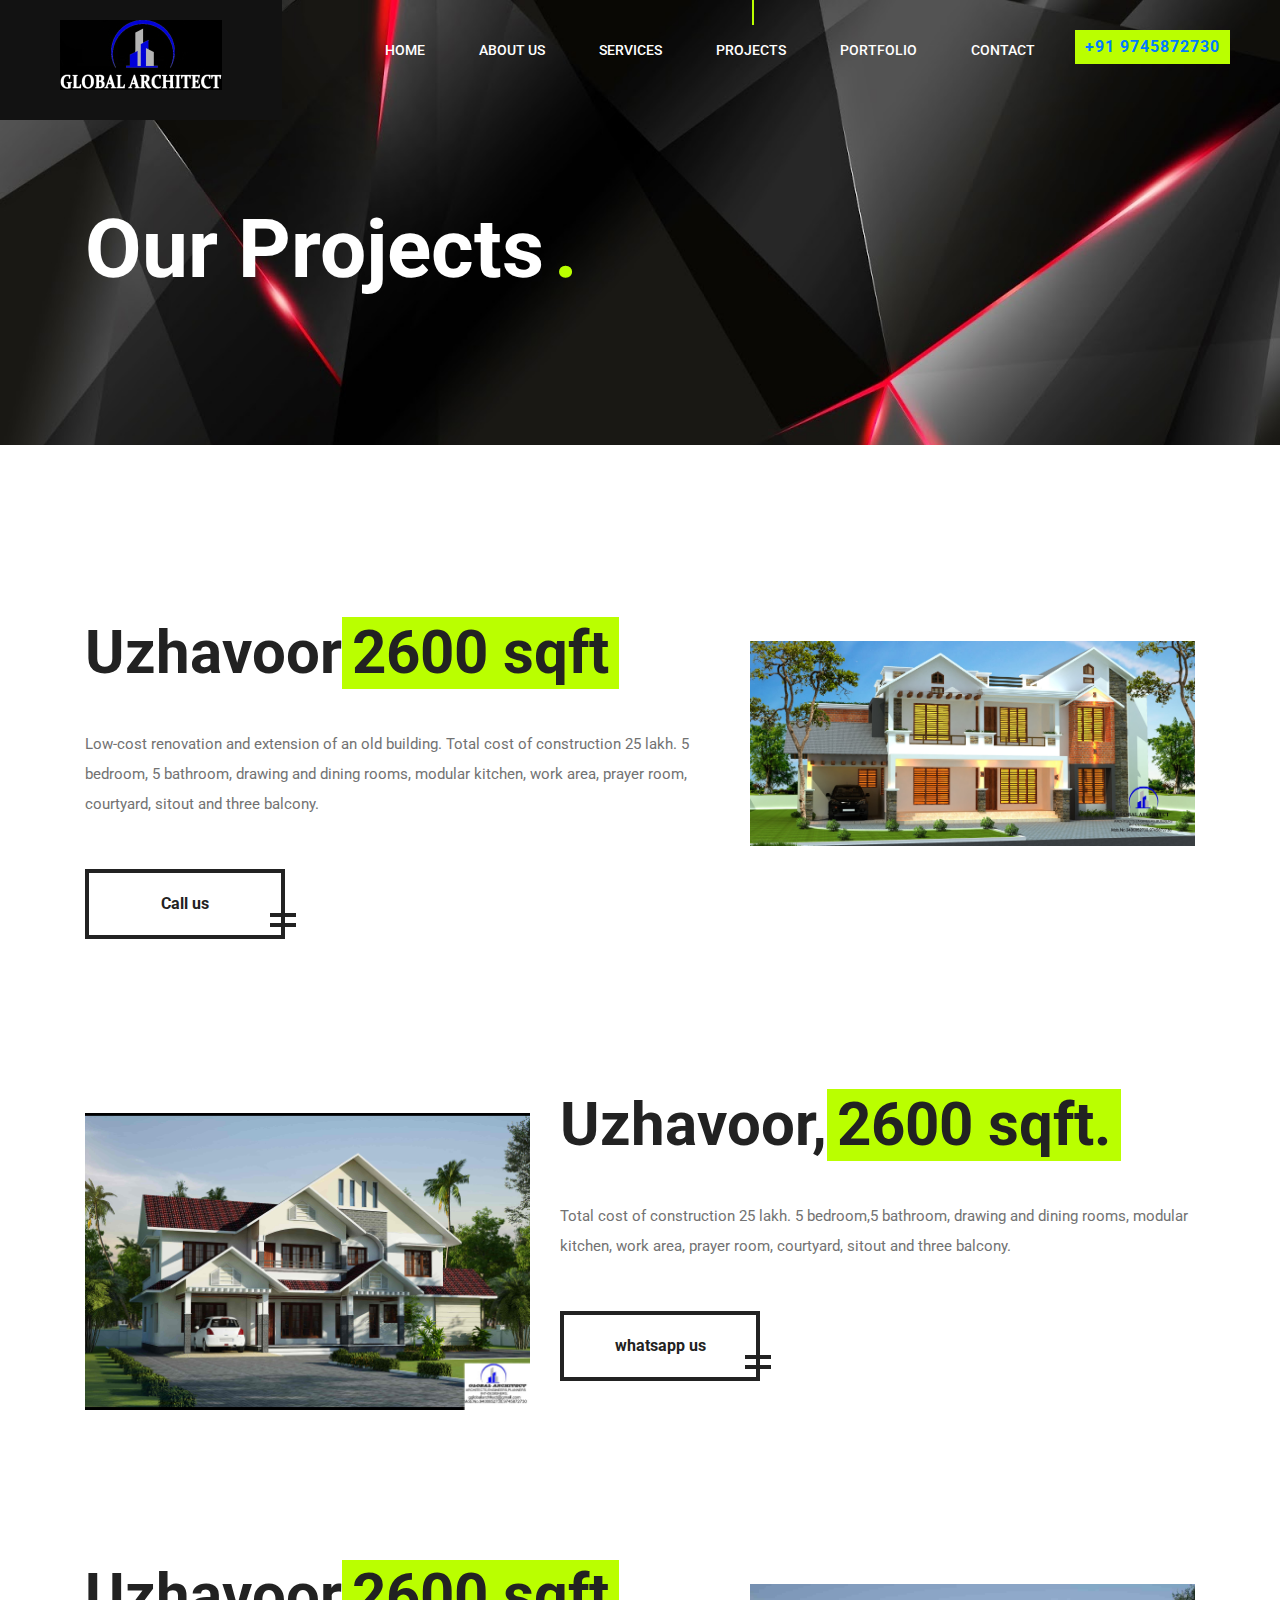
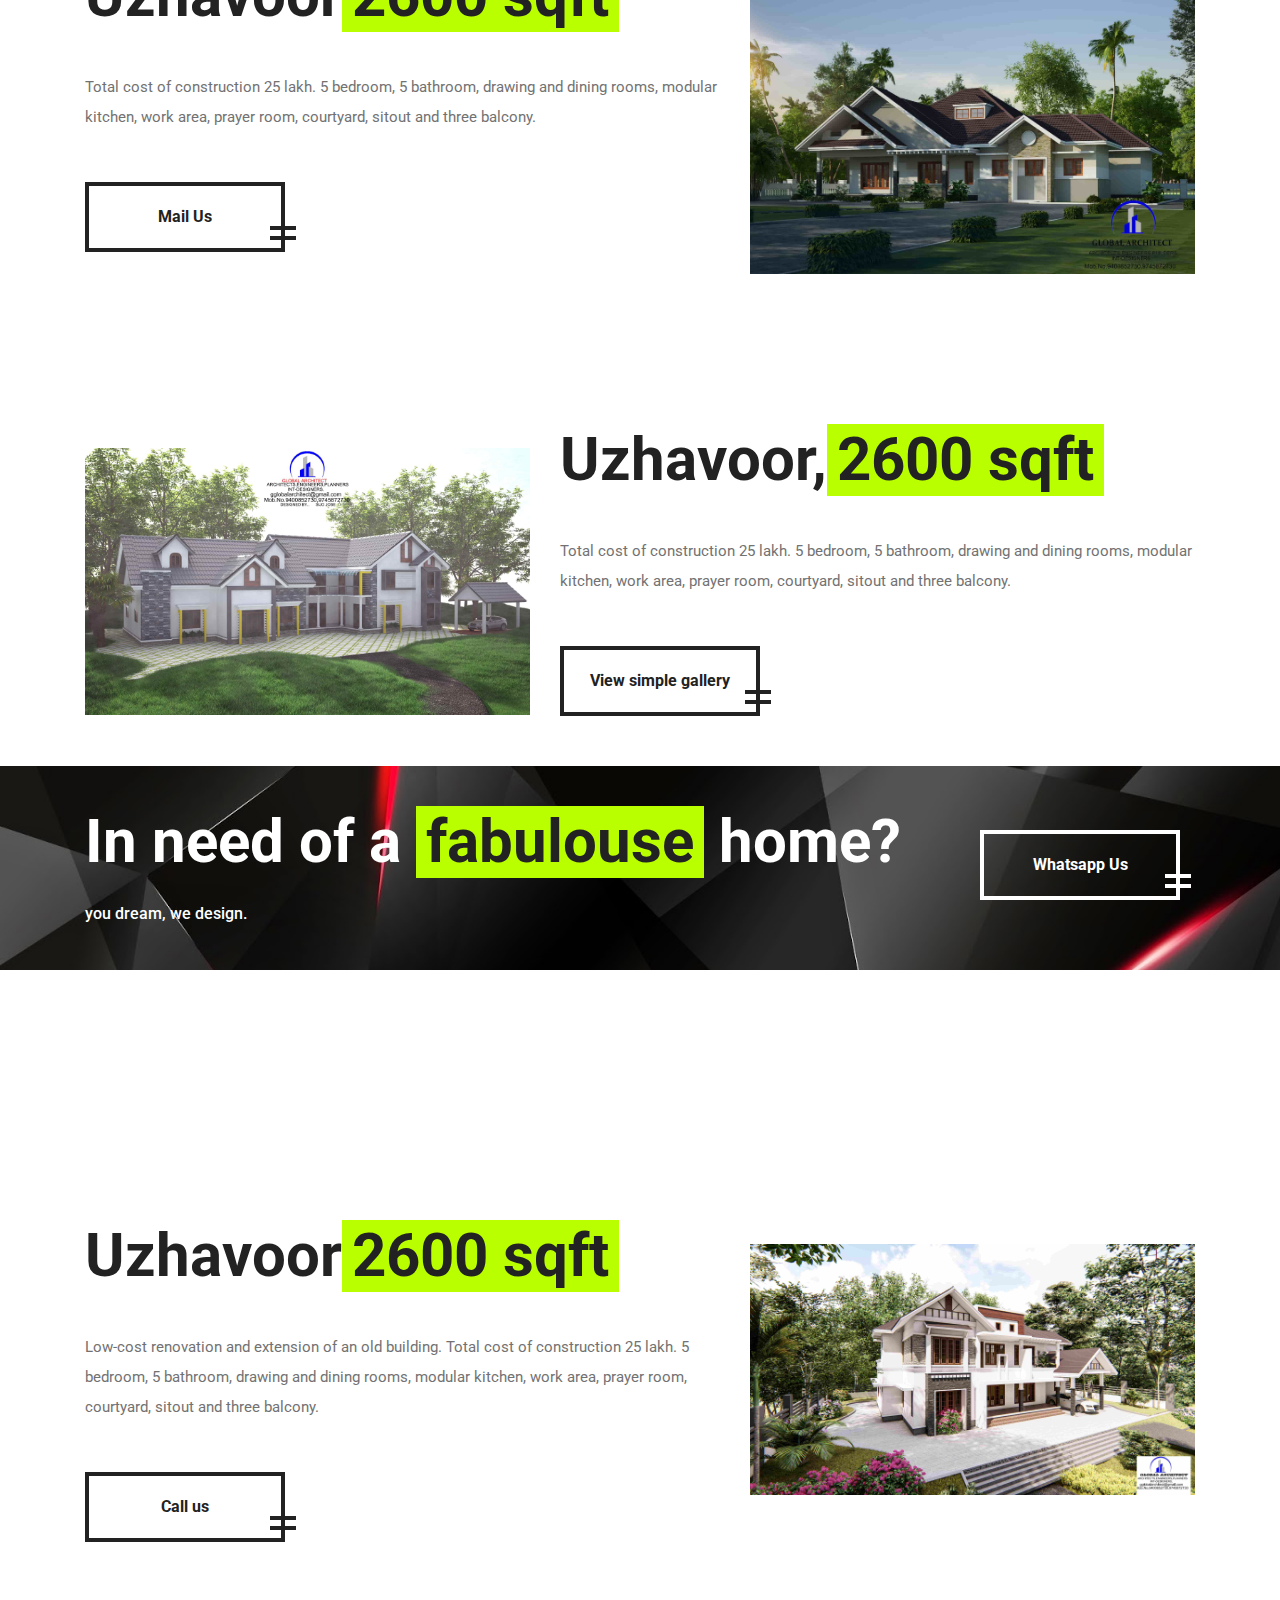
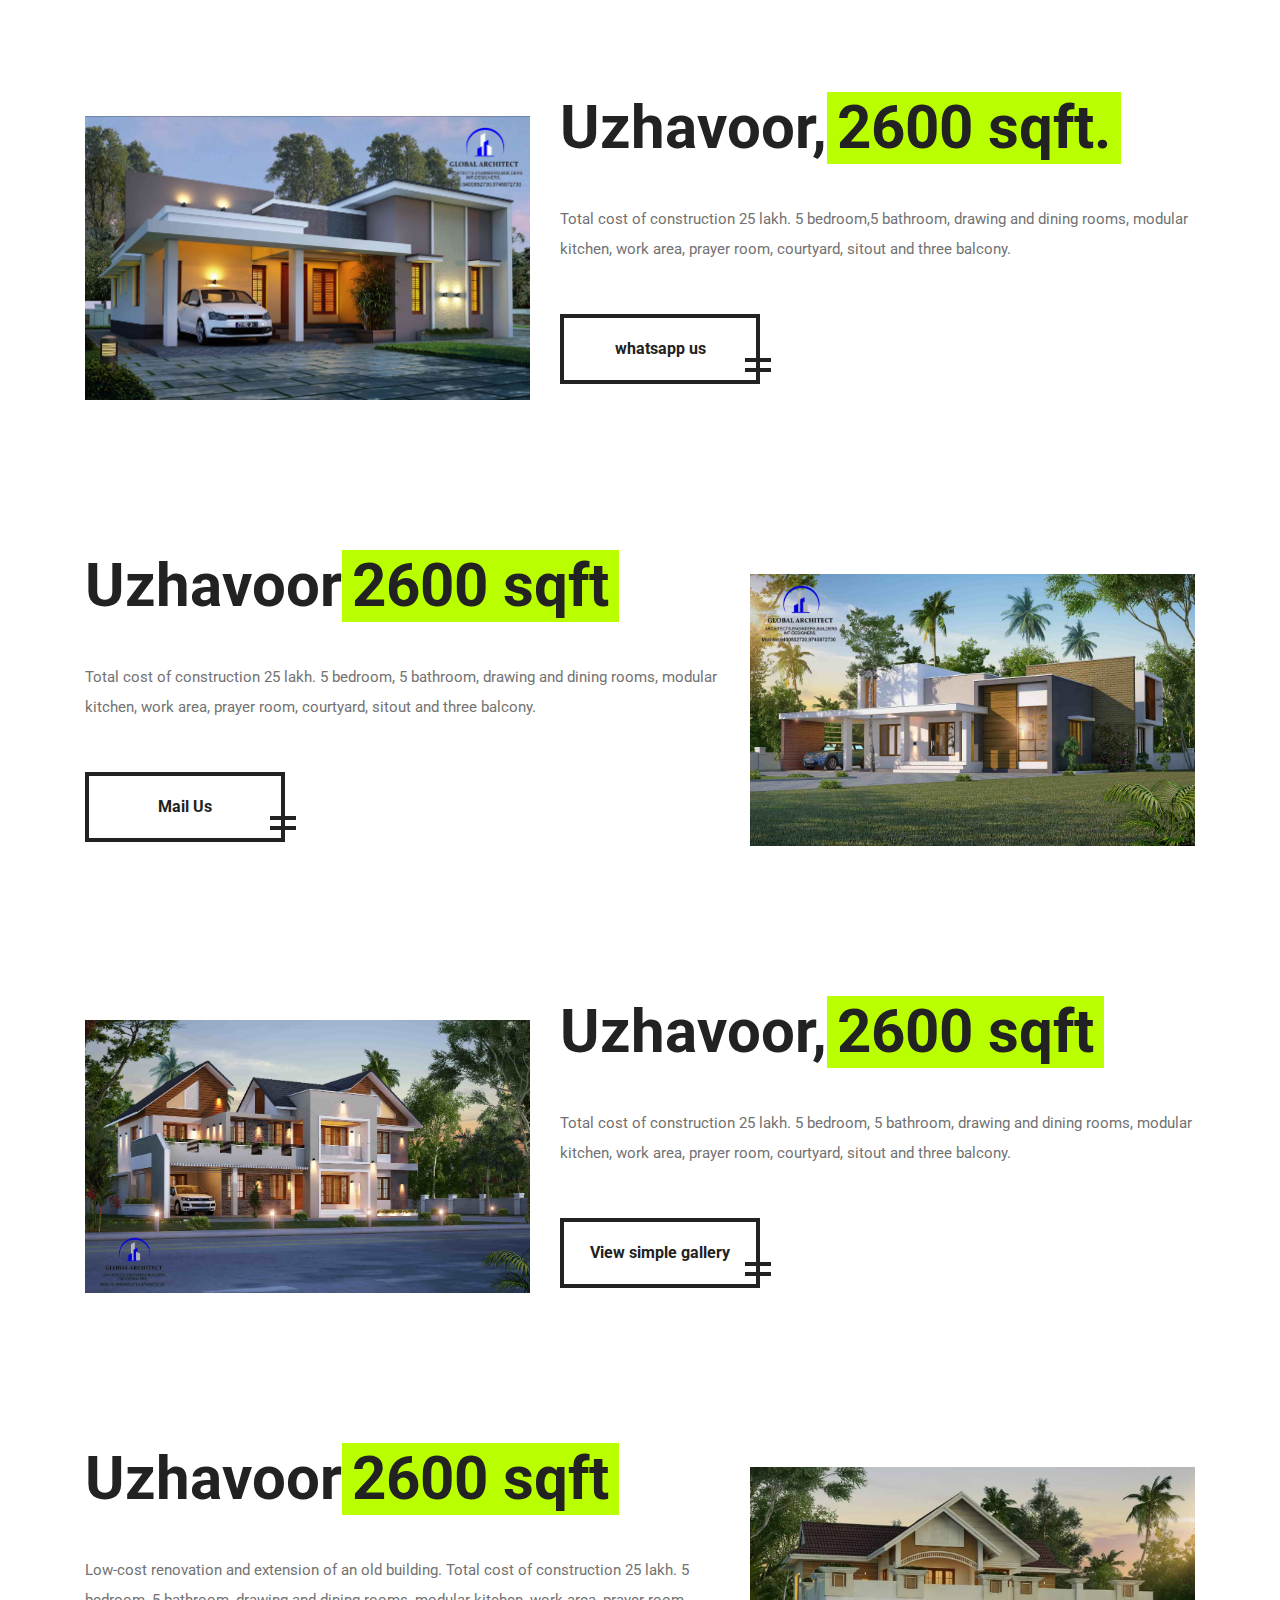
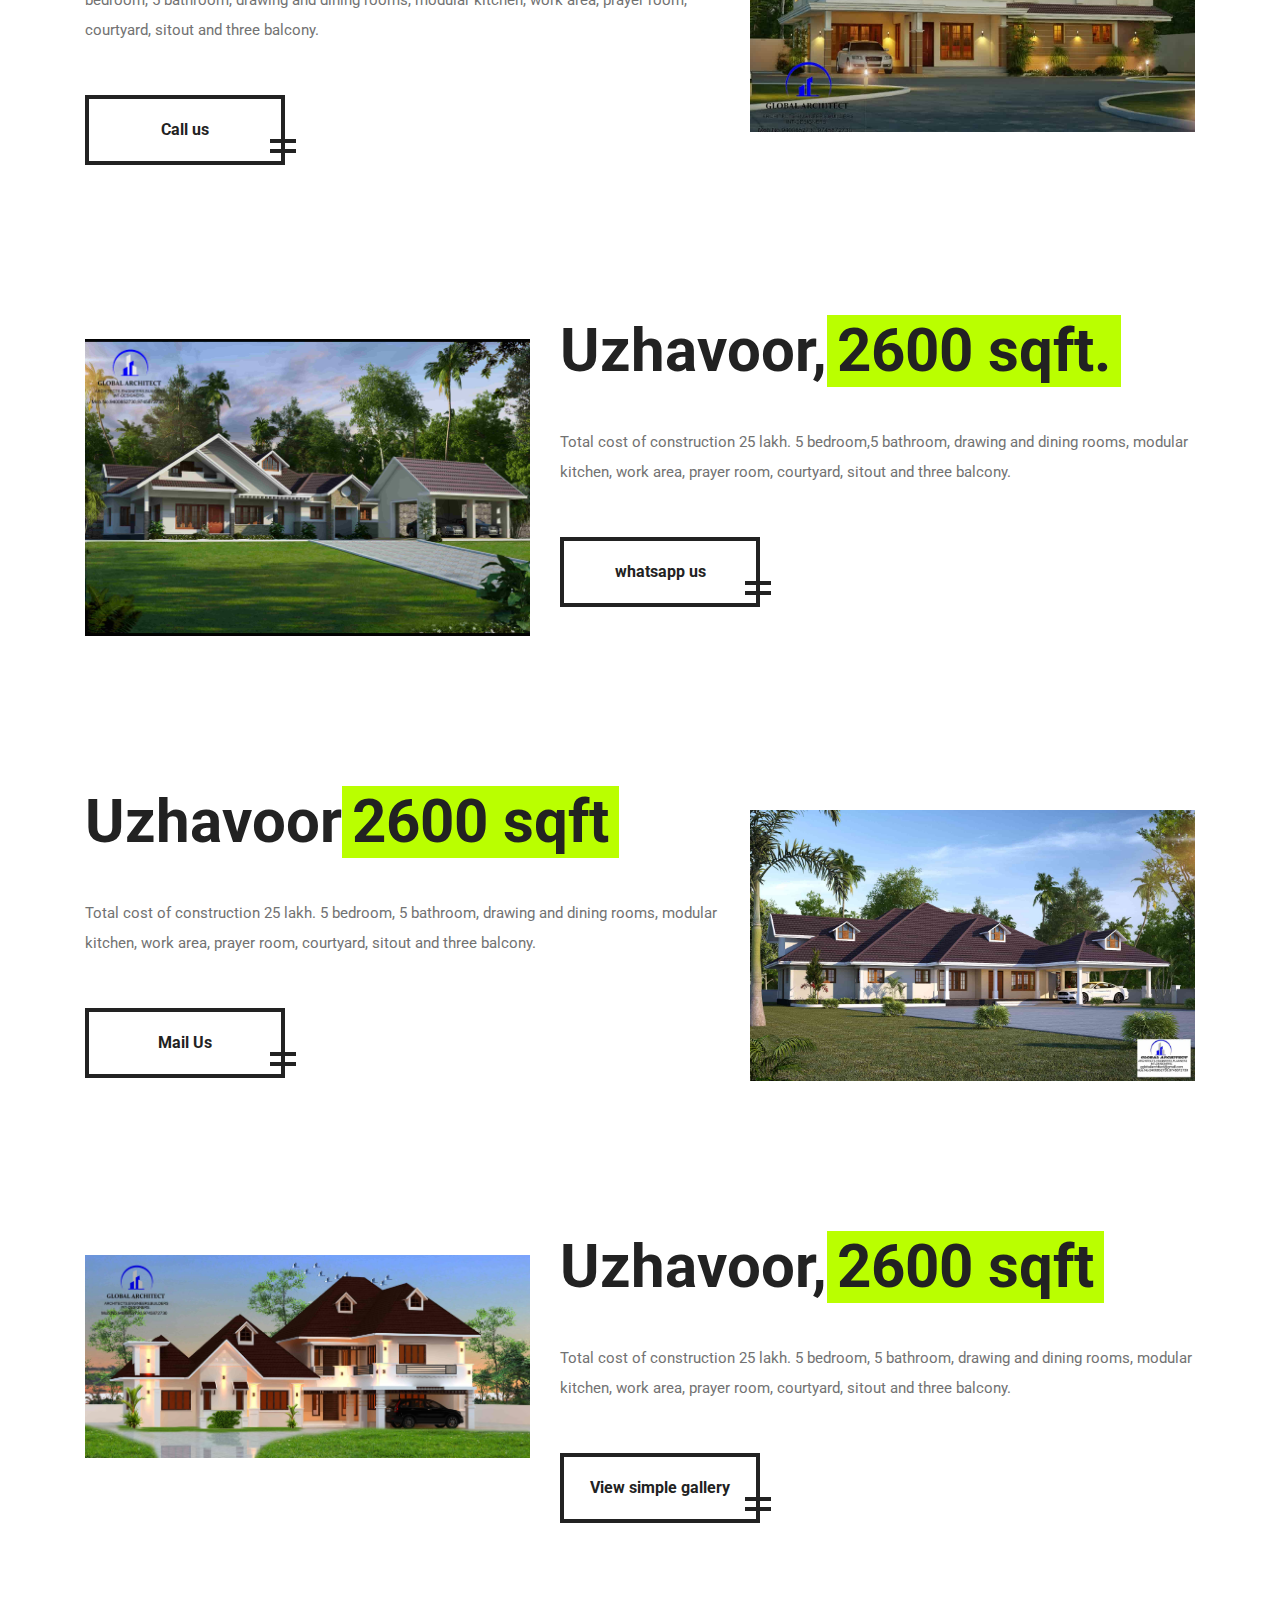
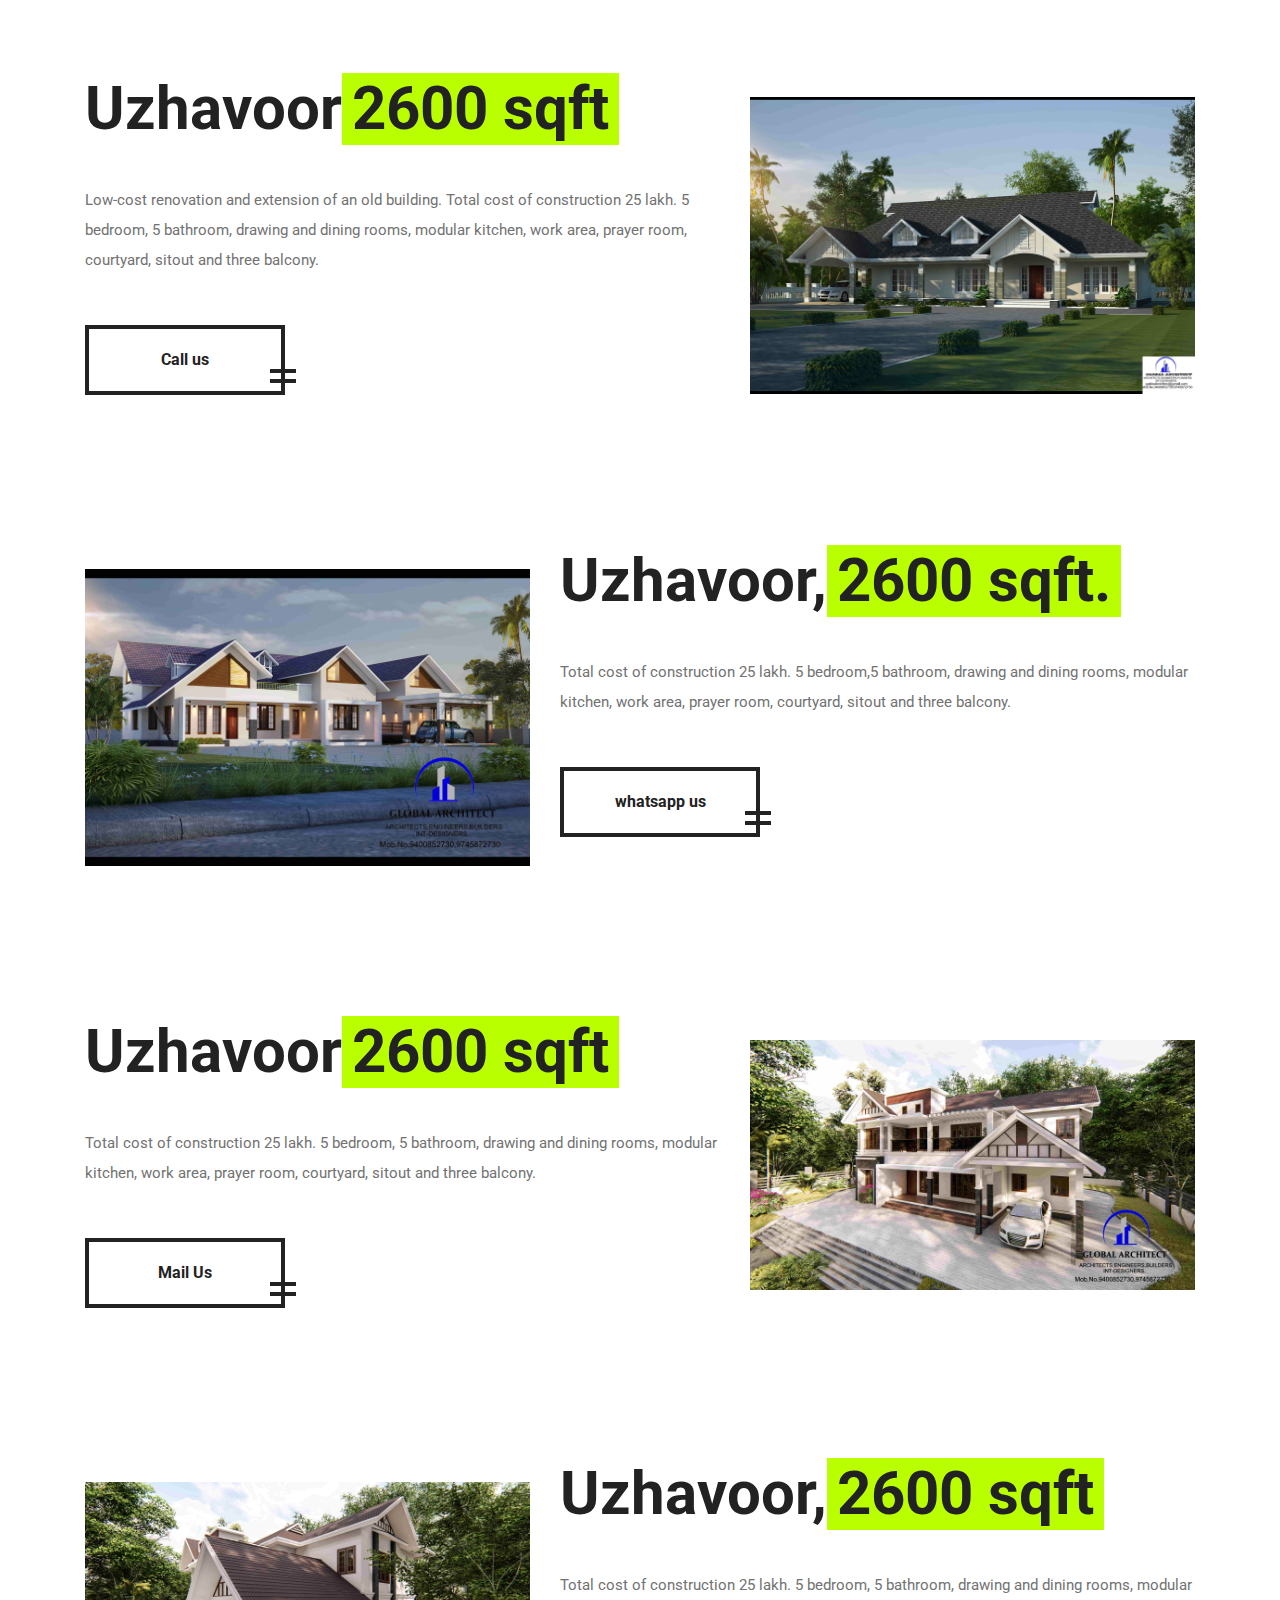
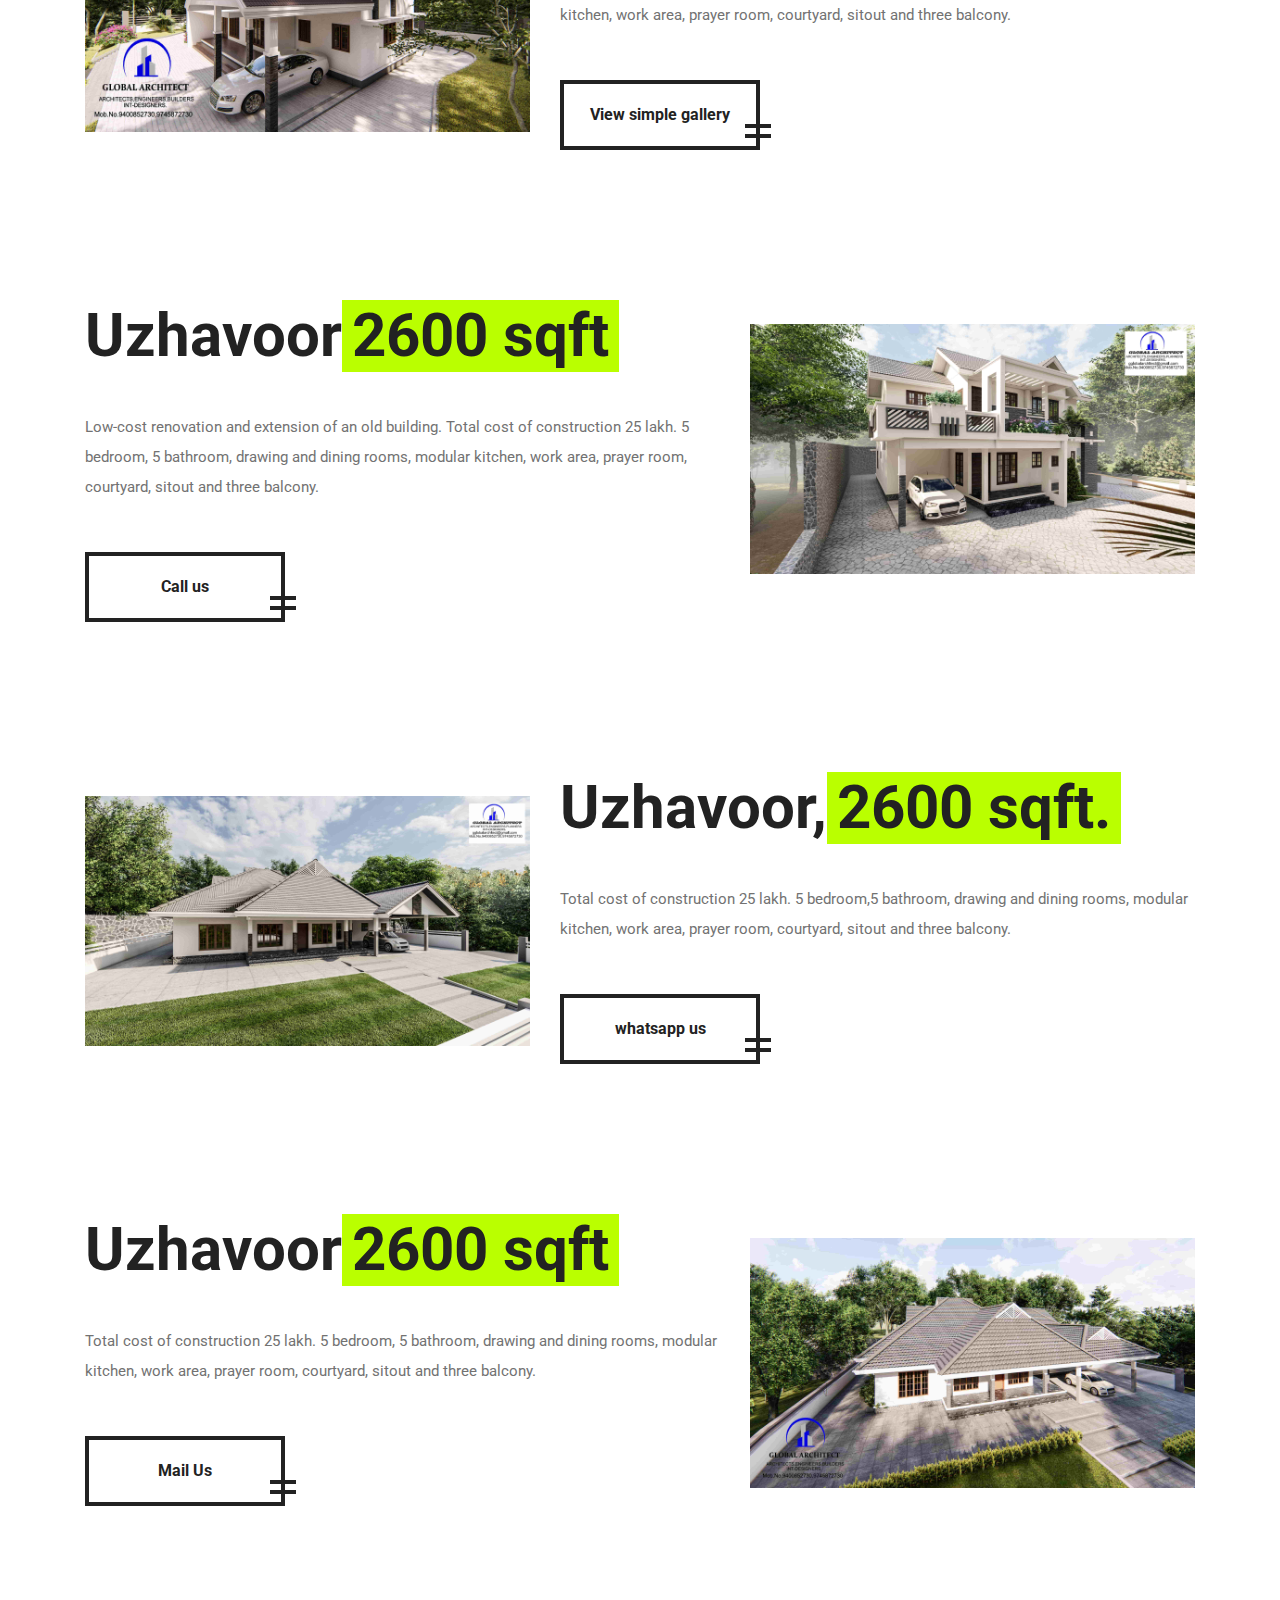
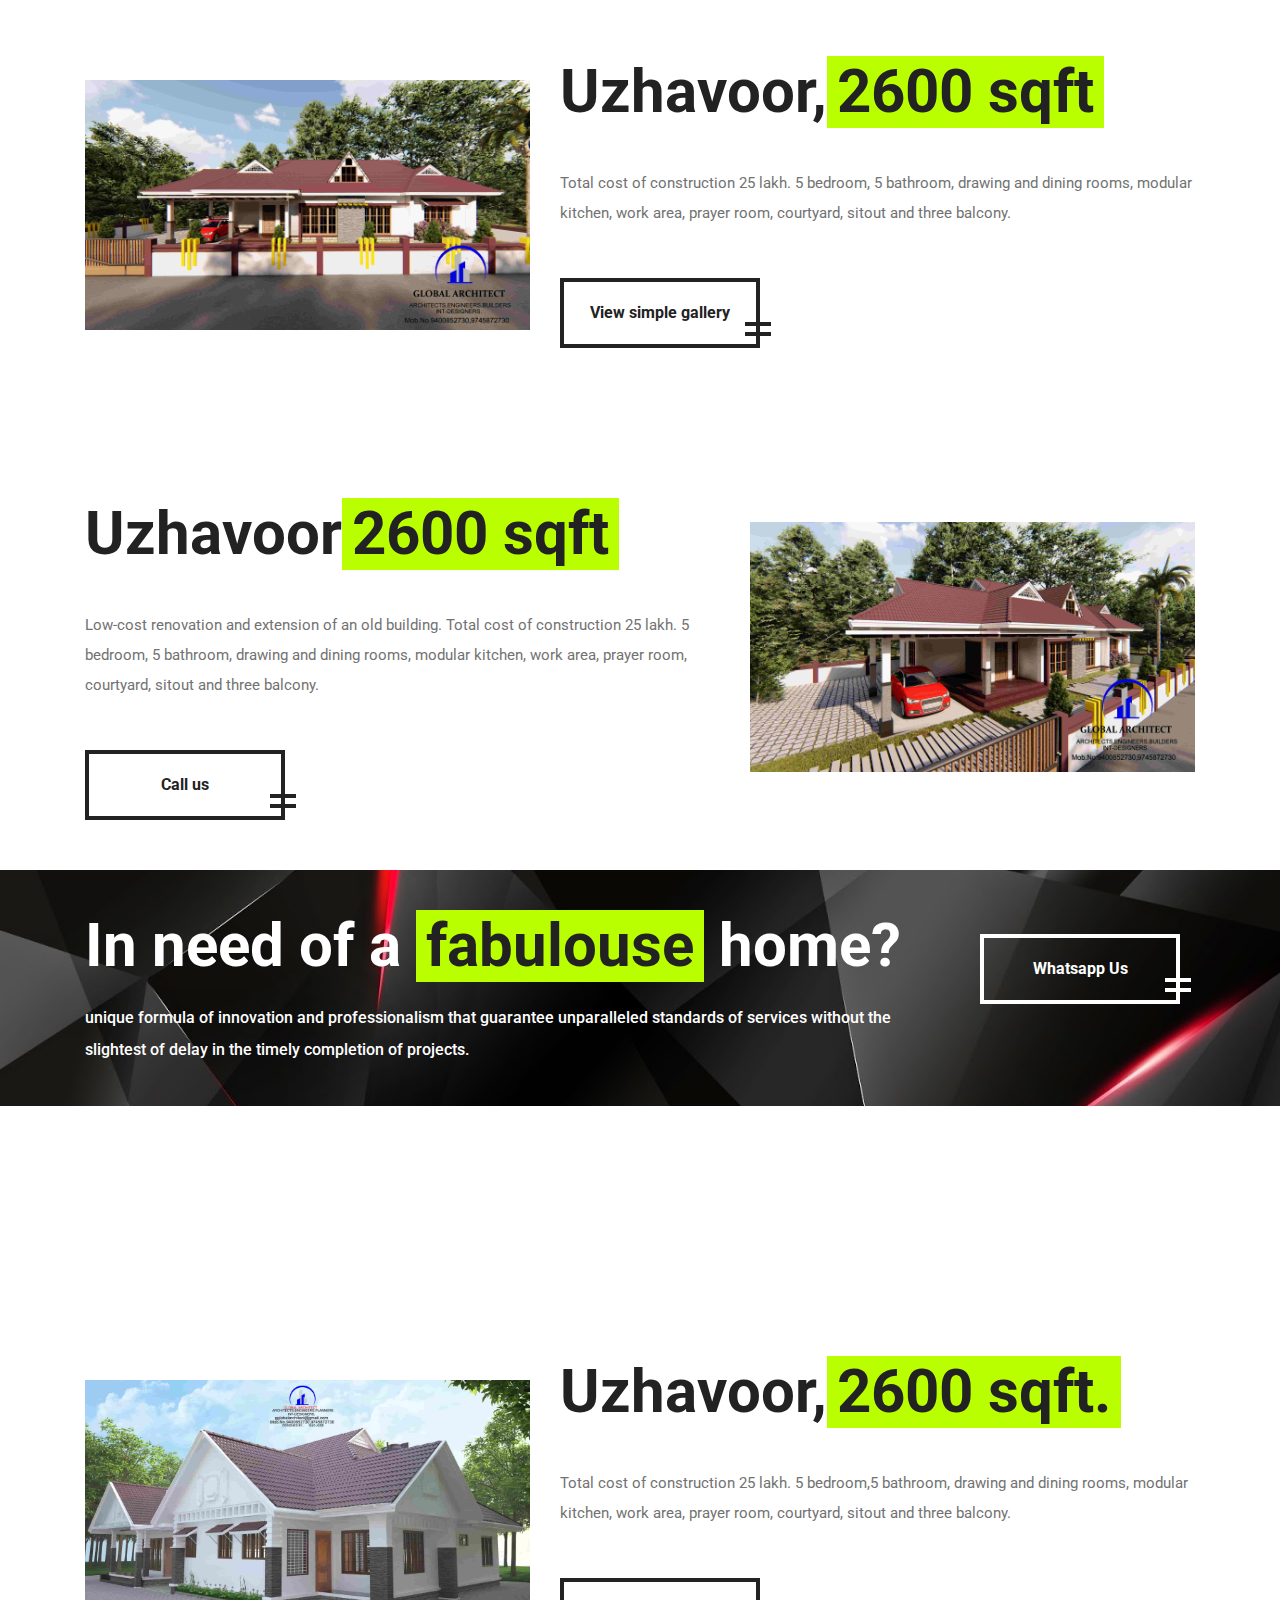
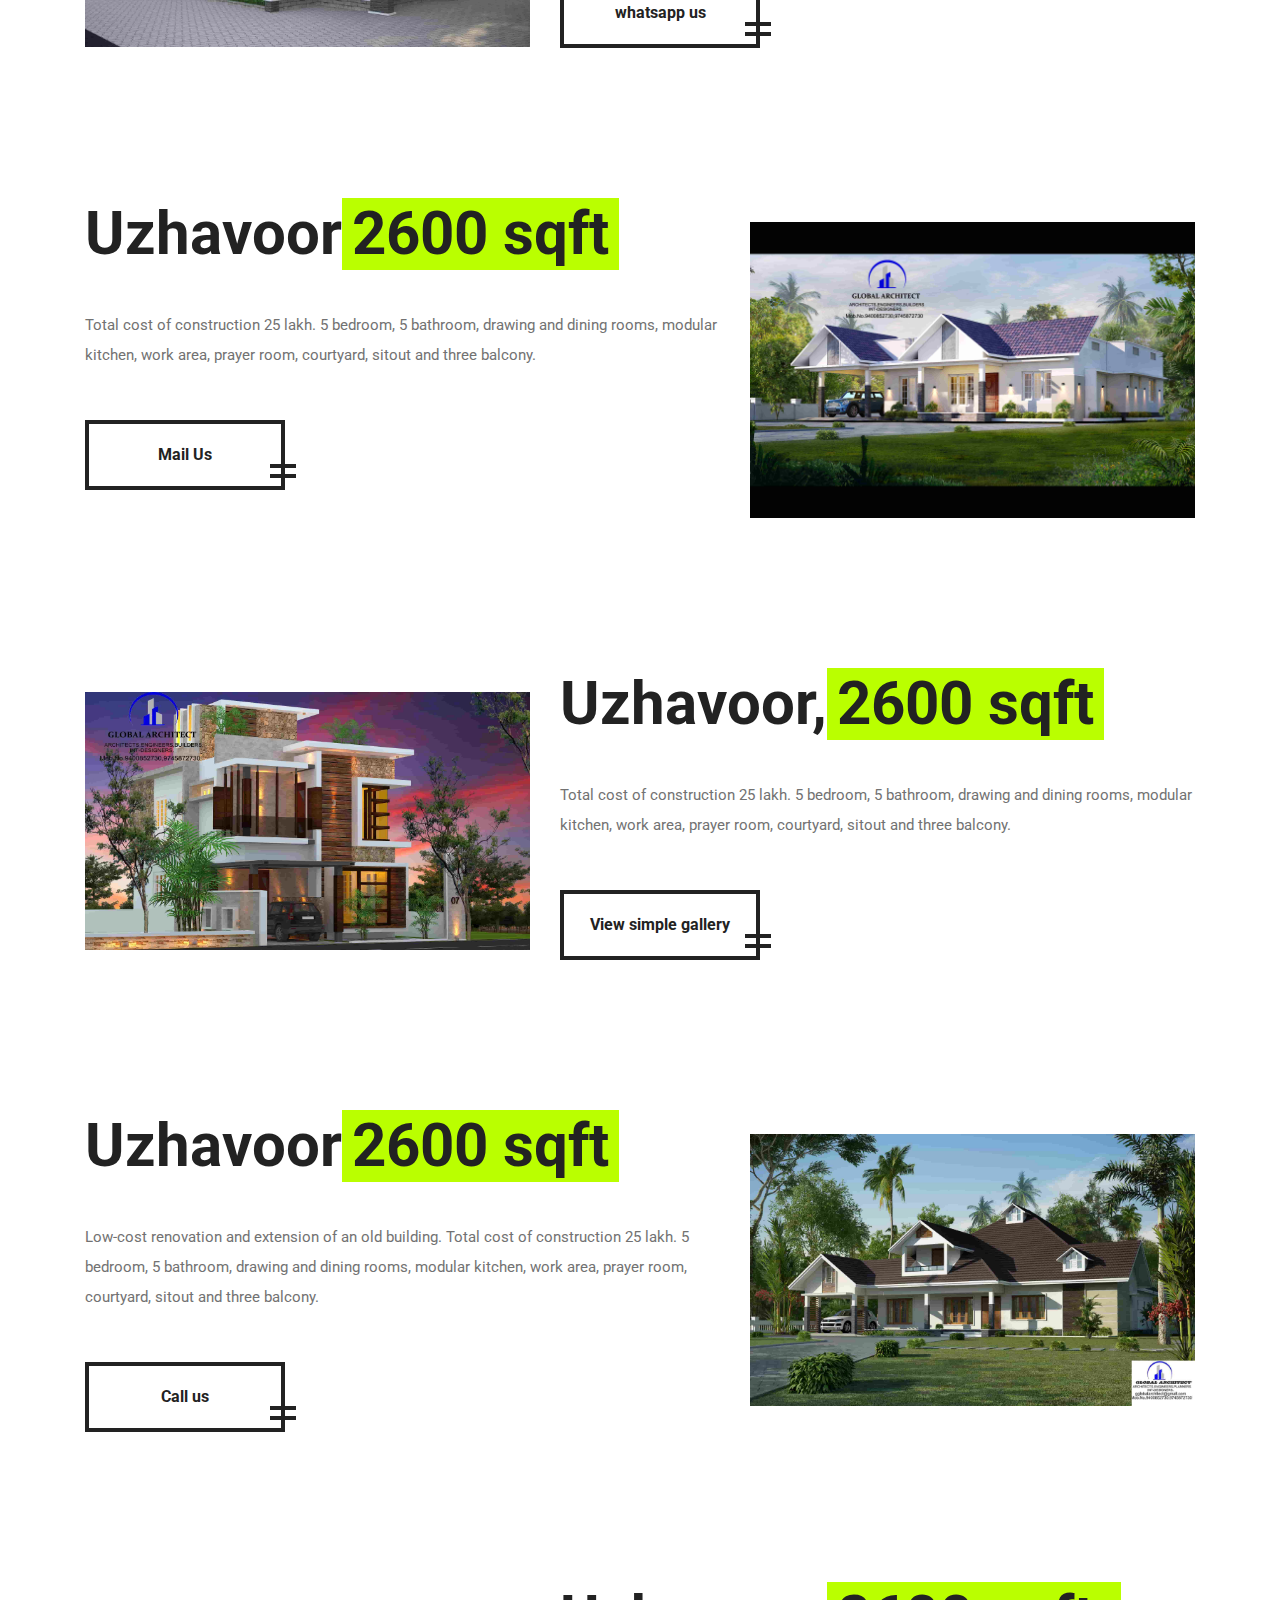
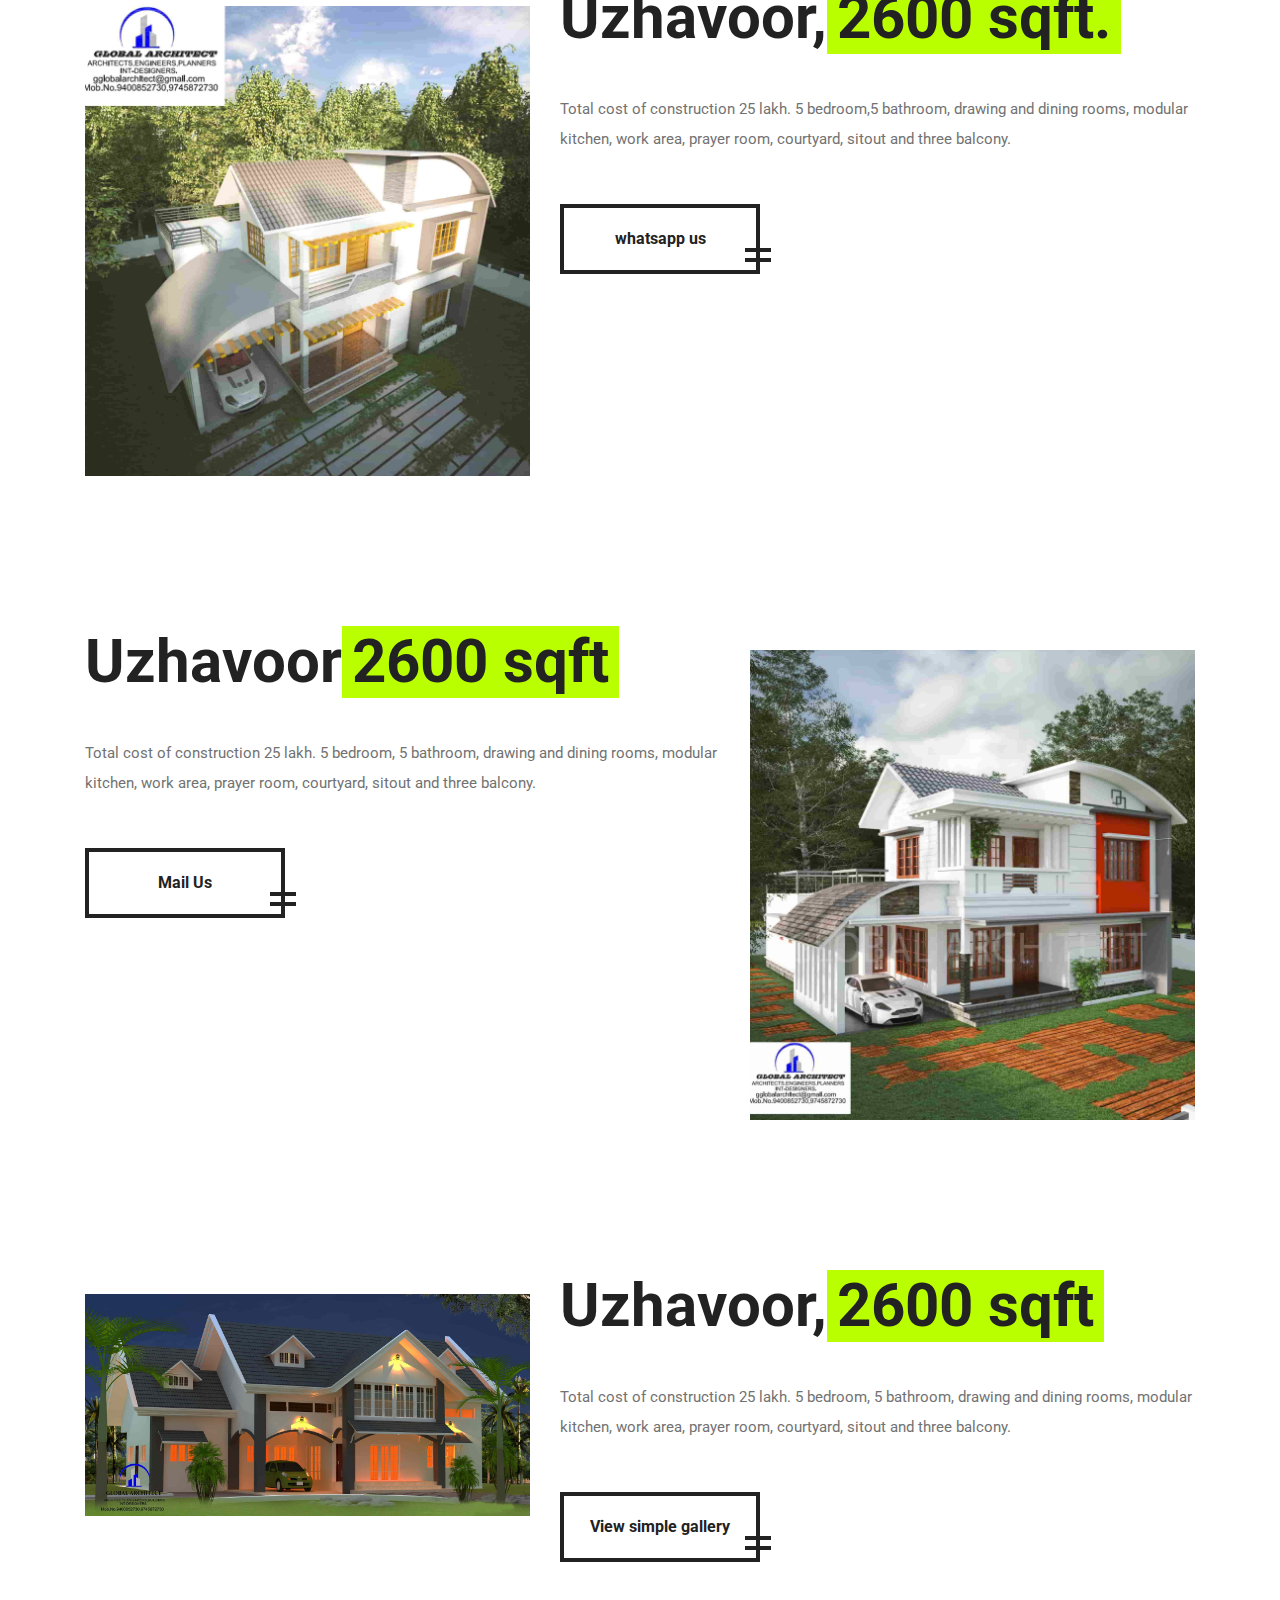
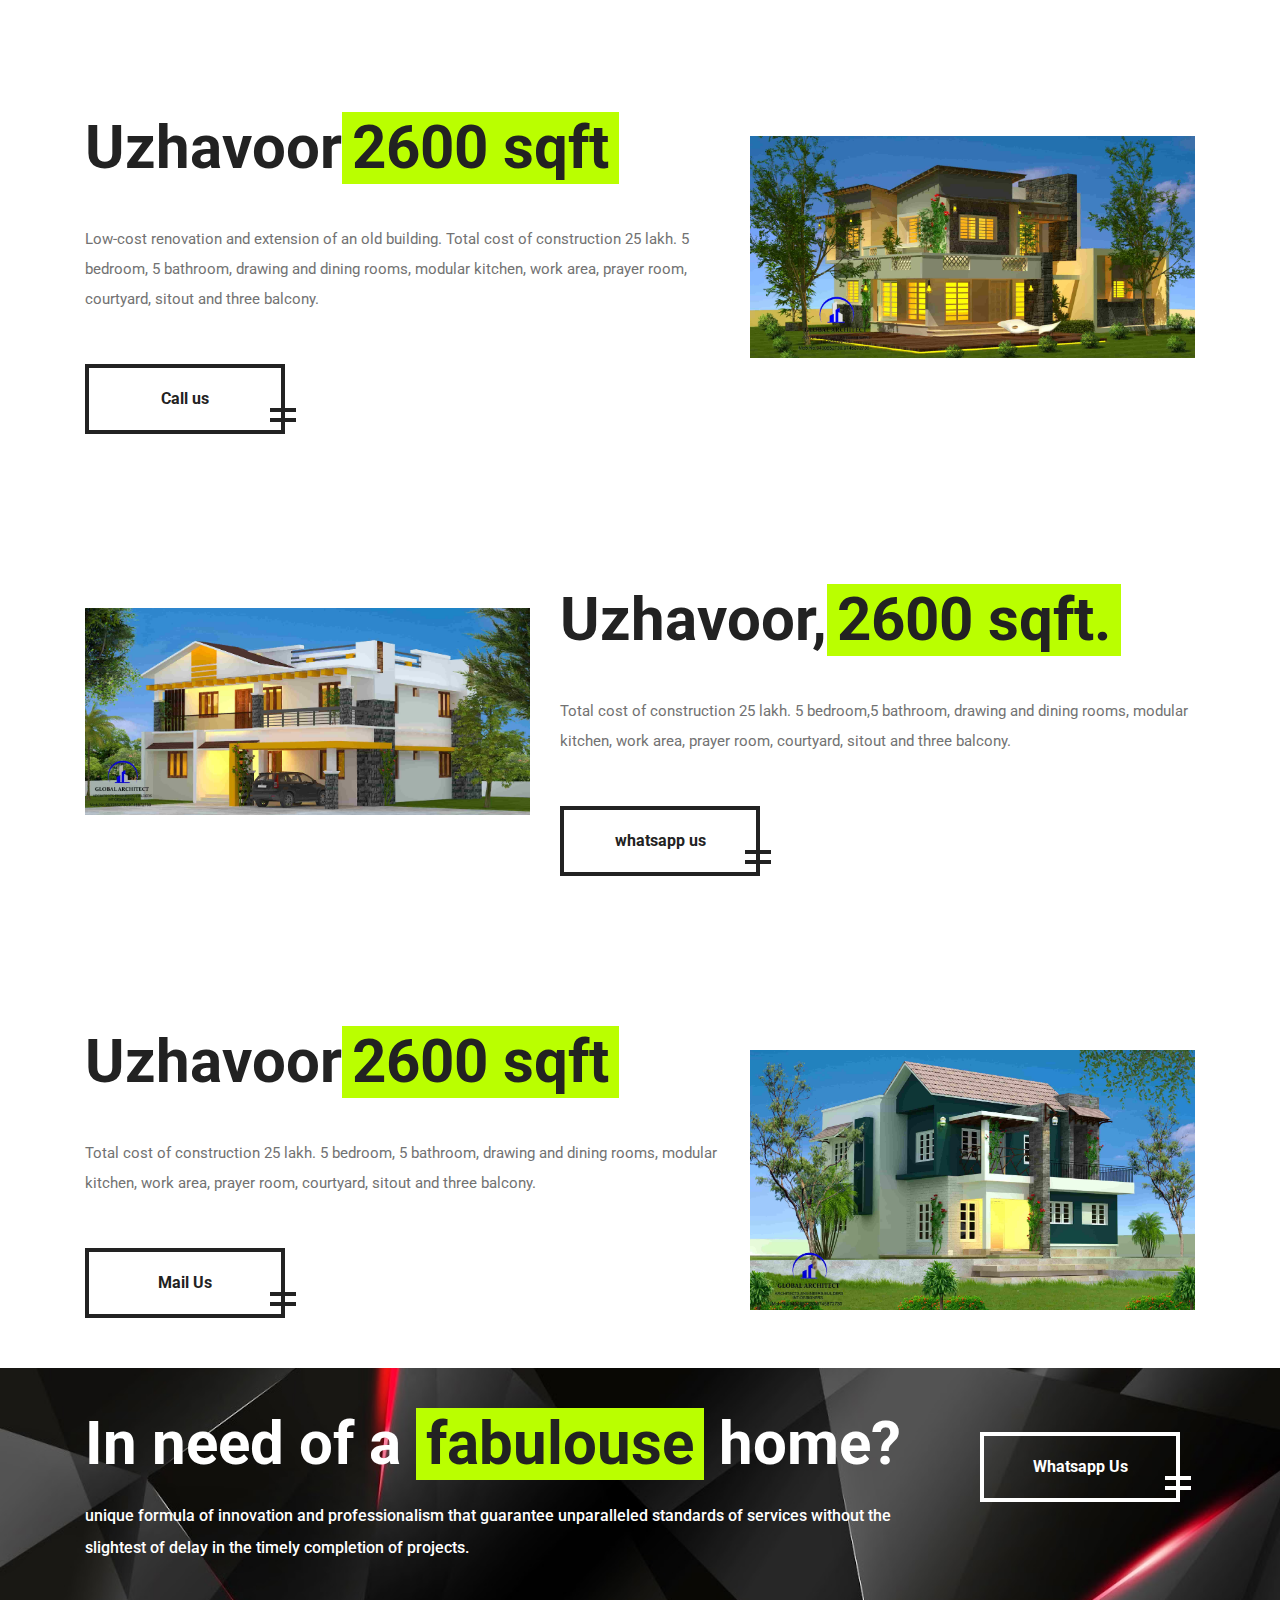
<file: project.html>
<!DOCTYPE html>
<html lang="en">
<head>
	<title>Global Architect, Uzhavoor</title>
	<meta charset="UTF-8">
	<meta name="description" content="Global architect, Uzhavoor">
	<meta name="keywords" content="arcade, architecture, builders, creative, global architects uzhavoor, famous builders, low cost buildings, home builders, building plans, builders in kerala, builders in kottayam, awesome buildings">
	<meta name="viewport" content="width=device-width, initial-scale=1.0">
	<!-- Favicon -->   
	<link href="portfolio/img/Logo.png" rel="shortcut icon"/>


	<!-- Google Fonts -->
	<link href="https://fonts.googleapis.com/css?family=Roboto:300,400,500,700" rel="stylesheet">

	<!-- Stylesheets -->
	<link rel="stylesheet" href="css/bootstrap.min.css"/>
	<link rel="stylesheet" href="css/font-awesome.min.css"/>
	<link rel="stylesheet" href="css/animate.css"/>
	<link rel="stylesheet" href="css/owl.carousel.css"/>
	<link rel="stylesheet" href="css/style.css"/>


	<!--[if lt IE 9]>
	  <script src="https://oss.maxcdn.com/html5shiv/3.7.2/html5shiv.min.js"></script>
	  <script src="https://oss.maxcdn.com/respond/1.4.2/respond.min.js"></script>
	<![endif]-->

</head>
<body>
	<!-- Page Preloder -->
	<div id="preloder">
		<div class="loader"></div>
	</div>
	
	<!-- Header section start -->   
	<header class="header-area">
		<a href="home.html" class="logo-area">
			<img src="portfolio/img/logo.jpg" alt="Global Architect, Uzhavoor">
		</a>
		<div class="nav-switch">
			<i class="fa fa-bars"></i>
		</div>
		<div class="phone-number"><a href="https://api.whatsapp.com/send?phone=919745872730&text=&source=&data=&app_absent=">+91 9745872730</a></div>
		<nav class="nav-menu">
			<ul>
				<li><a href="index.html">Home</a></li>
				<li><a href="about.html">About us</a></li>
				<li><a href="service.html">Services</a></li>
				<li class="active"><a href="Project.html">Projects</a></li>
				<li><a href="portfolio/gallery.html">Portfolio</a></li>
				<li><a href="contact.html">Contact</a></li>
			</ul>
		</nav>
	</header>
	<!-- Header section end -->   


	<!-- Page header section start -->
	<section class="page-header-section set-bg" data-setbg="portfolio/img/black1.jpg">
		<div class="container">
			<h1 class="header-title">Our Projects<span>.</span></h1>
		</div>
	</section>
	<!-- Page header section end -->

<br>
<br>
<br>







	<!-- Intro section start -->
	<section class="intro-section pt100 pb50">
		<div class="container">
			<div class="row">
				<div class="col-lg-7 intro-text mb-5 mb-lg-0">
					<h2 class="sp-title">Uzhavoor<span>2600 sqft</span></h2>
					<p> Low-cost renovation and extension of an old building. Total cost of construction 25 lakh. 5 bedroom, 5 bathroom, drawing and dining rooms, modular kitchen, work area, prayer room, courtyard, sitout and three balcony. </p>
					<a href="https://api.whatsapp.com/send?phone=919745872730&text=&source=&data=&app_absent=" class="site-btn sb-dark">Call us</a>
				</div>
				<div class="col-lg-5 pt-4">
					<img src="portfolio/img/home/1.jpg" alt="Global Architect">
				</div>
			</div>
		</div>
	</section>
	<!-- Intro section end -->
	
	
	
	
	<!-- Intro section start -->
	<section class="intro-section pt100 pb50">
		<div class="container">
			<div class="row">
				<div class="col-lg-5 pt-4">
					<img src="portfolio/img/home/2.jpg" alt="Global Architect">
				</div>
				<div class="col-lg-7 intro-text mb-5 mb-lg-0">
					<h2 class="sp-title"> Uzhavoor,<span>2600 sqft.</span></h2>
					<p> Total cost of construction 25 lakh. 5 bedroom,5 bathroom, drawing and dining rooms, modular kitchen, work area, prayer room, courtyard, sitout and three balcony. </p>
					<a href="https://api.whatsapp.com/send?phone=919745872730&text=&source=&data=&app_absent=" class="site-btn sb-dark">whatsapp us</a>
				</div>
				
			</div>
		</div>
	</section>
	<!-- Intro section end -->
	

	
	<!-- Intro section start -->
	<section class="intro-section pt100 pb50">
		<div class="container">
			<div class="row">
				<div class="col-lg-7 intro-text mb-5 mb-lg-0">
					<h2 class="sp-title">Uzhavoor<span>2600 sqft</span></h2>
					<p> Total cost of construction 25 lakh. 5 bedroom, 5 bathroom, drawing and dining rooms, modular kitchen, work area, prayer room, courtyard, sitout and three balcony. </p>
					<a href="https://mail.google.com/mail/u/0/#inbox?compose=GTvVlcSKjDPsKKGKgHRlWwlSwNskMRWrMvkCdxccfDFhldzhsgfZbsNVRxKqRwNRrQRkQDsZKvGzk" class="site-btn sb-dark">Mail Us</a>
				</div>
				<div class="col-lg-5 pt-4">
					<img src="portfolio/img/home/3.jpg" alt="Global Architect">
				</div>
			</div>
		</div>
	</section>
	<!-- Intro section end -->
	
	
	
	
	<!-- Intro section start -->
	<section class="intro-section pt100 pb50">
		<div class="container">
			<div class="row">
				<div class="col-lg-5 pt-4">
					<img src="portfolio/img/home/4.jpg" alt="Global Architect">
				</div>
				<div class="col-lg-7 intro-text mb-5 mb-lg-0">
					<h2 class="sp-title">Uzhavoor,<span>2600 sqft</span></h2>
					<p> Total cost of construction 25 lakh. 5 bedroom, 5 bathroom, drawing and dining rooms, modular kitchen, work area, prayer room, courtyard, sitout and three balcony. </p>
					<a href="portfolio.html" class="site-btn sb-dark">View simple gallery</a>
				</div>
				
			</div>
		</div>
	</section>
	<!-- Intro section end -->
	
	
	
				<!-- message box -->
							

				
	<section class="promo-section pt-0">
		<div class="promo-box set-bg" data-setbg="portfolio/img/black1.jpg">
			<div class="container">
				<div class="row">
					<div class="col-lg-9 promo-text">
						<h1>In need of a <span>fabulouse</span> home?</h1>
						<p>you dream, we design.</p>
					</div>
					<div class="col-lg-3 text-lg-right">
						<a href="https://api.whatsapp.com/send?phone=919745872730&text=&source=&data=&app_absent=" class="site-btn sb-light mt-4">Whatsapp Us</a>
					</div>
				</div>
			</div>
		</div>
	</section>



	
	
	
	
	<!-- Intro section start -->
	<section class="intro-section pt100 pb50">
		<div class="container">
			<div class="row">
				<div class="col-lg-7 intro-text mb-5 mb-lg-0">
					<h2 class="sp-title">Uzhavoor<span>2600 sqft</span></h2>
					<p> Low-cost renovation and extension of an old building. Total cost of construction 25 lakh. 5 bedroom, 5 bathroom, drawing and dining rooms, modular kitchen, work area, prayer room, courtyard, sitout and three balcony. </p>
					<a href="tel://+919745872730" class="site-btn sb-dark">Call us</a>
				</div>
				<div class="col-lg-5 pt-4">
					<img src="portfolio/img/home/5.jpg" alt="Global Architect">
				</div>
			</div>
		</div>
	</section>
	<!-- Intro section end -->
	
	
	
	
	<!-- Intro section start -->
	<section class="intro-section pt100 pb50">
		<div class="container">
			<div class="row">
				<div class="col-lg-5 pt-4">
					<img src="portfolio/img/home/6.jpg" alt="Global Architect">
				</div>
				<div class="col-lg-7 intro-text mb-5 mb-lg-0">
					<h2 class="sp-title"> Uzhavoor,<span>2600 sqft.</span></h2>
					<p> Total cost of construction 25 lakh. 5 bedroom,5 bathroom, drawing and dining rooms, modular kitchen, work area, prayer room, courtyard, sitout and three balcony. </p>
					<a href="https://api.whatsapp.com/send?phone=919745872730&text=&source=&data=&app_absent=" class="site-btn sb-dark">whatsapp us</a>
				</div>
				
			</div>
		</div>
	</section>
	<!-- Intro section end -->
	

	
	<!-- Intro section start -->
	<section class="intro-section pt100 pb50">
		<div class="container">
			<div class="row">
				<div class="col-lg-7 intro-text mb-5 mb-lg-0">
					<h2 class="sp-title">Uzhavoor<span>2600 sqft</span></h2>
					<p> Total cost of construction 25 lakh. 5 bedroom, 5 bathroom, drawing and dining rooms, modular kitchen, work area, prayer room, courtyard, sitout and three balcony. </p>
					<a href="https://mail.google.com/mail/u/0/#inbox?compose=GTvVlcSKjDPsKKGKgHRlWwlSwNskMRWrMvkCdxccfDFhldzhsgfZbsNVRxKqRwNRrQRkQDsZKvGzk" class="site-btn sb-dark">Mail Us</a>
				</div>
				<div class="col-lg-5 pt-4">
					<img src="portfolio/img/home/7.jpg" alt="Global Architect">
				</div>
			</div>
		</div>
	</section>
	<!-- Intro section end -->
	
	
	
	
	<!-- Intro section start -->
	<section class="intro-section pt100 pb50">
		<div class="container">
			<div class="row">
				<div class="col-lg-5 pt-4">
					<img src="portfolio/img/home/8.jpg" alt="Global Architect">
				</div>
				<div class="col-lg-7 intro-text mb-5 mb-lg-0">
					<h2 class="sp-title">Uzhavoor,<span>2600 sqft</span></h2>
					<p> Total cost of construction 25 lakh. 5 bedroom, 5 bathroom, drawing and dining rooms, modular kitchen, work area, prayer room, courtyard, sitout and three balcony. </p>
					<a href="portfolio/gallery.html" class="site-btn sb-dark">View simple gallery</a>
				</div>
				
			</div>
		</div>
	</section>
	<!-- Intro section end -->
	
	
	
	<!-- Intro section start -->
	<section class="intro-section pt100 pb50">
		<div class="container">
			<div class="row">
				<div class="col-lg-7 intro-text mb-5 mb-lg-0">
					<h2 class="sp-title">Uzhavoor<span>2600 sqft</span></h2>
					<p> Low-cost renovation and extension of an old building. Total cost of construction 25 lakh. 5 bedroom, 5 bathroom, drawing and dining rooms, modular kitchen, work area, prayer room, courtyard, sitout and three balcony. </p>
					<a href="tel://+919745872730" class="site-btn sb-dark">Call us</a>
				</div>
				<div class="col-lg-5 pt-4">
					<img src="portfolio/img/home/9.jpg" alt="Global Architect">
				</div>
			</div>
		</div>
	</section>
	<!-- Intro section end -->
	
	
	
	
	<!-- Intro section start -->
	<section class="intro-section pt100 pb50">
		<div class="container">
			<div class="row">
				<div class="col-lg-5 pt-4">
					<img src="portfolio/img/home/10.jpg" alt="Global Architect">
				</div>
				<div class="col-lg-7 intro-text mb-5 mb-lg-0">
					<h2 class="sp-title"> Uzhavoor,<span>2600 sqft.</span></h2>
					<p> Total cost of construction 25 lakh. 5 bedroom,5 bathroom, drawing and dining rooms, modular kitchen, work area, prayer room, courtyard, sitout and three balcony. </p>
					<a href="https://api.whatsapp.com/send?phone=919745872730&text=&source=&data=&app_absent=" class="site-btn sb-dark">whatsapp us</a>
				</div>
				
			</div>
		</div>
	</section>
	<!-- Intro section end -->
	

	
	<!-- Intro section start -->
	<section class="intro-section pt100 pb50">
		<div class="container">
			<div class="row">
				<div class="col-lg-7 intro-text mb-5 mb-lg-0">
					<h2 class="sp-title">Uzhavoor<span>2600 sqft</span></h2>
					<p> Total cost of construction 25 lakh. 5 bedroom, 5 bathroom, drawing and dining rooms, modular kitchen, work area, prayer room, courtyard, sitout and three balcony. </p>
					<a href="https://mail.google.com/mail/u/0/#inbox?compose=GTvVlcSKjDPsKKGKgHRlWwlSwNskMRWrMvkCdxccfDFhldzhsgfZbsNVRxKqRwNRrQRkQDsZKvGzk" class="site-btn sb-dark">Mail Us</a>
				</div>
				<div class="col-lg-5 pt-4">
					<img src="portfolio/img/home/11.jpg" alt="Global Architect">
				</div>
			</div>
		</div>
	</section>
	<!-- Intro section end -->
	
	
	
	
	<!-- Intro section start -->
	<section class="intro-section pt100 pb50">
		<div class="container">
			<div class="row">
				<div class="col-lg-5 pt-4">
					<img src="portfolio/img/home/12.jpg" alt="Global Architect">
				</div>
				<div class="col-lg-7 intro-text mb-5 mb-lg-0">
					<h2 class="sp-title">Uzhavoor,<span>2600 sqft</span></h2>
					<p> Total cost of construction 25 lakh. 5 bedroom, 5 bathroom, drawing and dining rooms, modular kitchen, work area, prayer room, courtyard, sitout and three balcony. </p>
					<a href="portfolio.html" class="site-btn sb-dark">View simple gallery</a>
				</div>
				
			</div>
		</div>
	</section>
	<!-- Intro section end -->
	
	
	
	<!-- Intro section start -->
	<section class="intro-section pt100 pb50">
		<div class="container">
			<div class="row">
				<div class="col-lg-7 intro-text mb-5 mb-lg-0">
					<h2 class="sp-title">Uzhavoor<span>2600 sqft</span></h2>
					<p> Low-cost renovation and extension of an old building. Total cost of construction 25 lakh. 5 bedroom, 5 bathroom, drawing and dining rooms, modular kitchen, work area, prayer room, courtyard, sitout and three balcony. </p>
					<a href="tel://+919745872730" class="site-btn sb-dark">Call us</a>
				</div>
				<div class="col-lg-5 pt-4">
					<img src="portfolio/img/home/13.jpg" alt="Global Architect">
				</div>
			</div>
		</div>
	</section>
	<!-- Intro section end -->
	
	
	
	
	<!-- Intro section start -->
	<section class="intro-section pt100 pb50">
		<div class="container">
			<div class="row">
				<div class="col-lg-5 pt-4">
					<img src="portfolio/img/home/14.jpg" alt="Global Architect">
				</div>
				<div class="col-lg-7 intro-text mb-5 mb-lg-0">
					<h2 class="sp-title"> Uzhavoor,<span>2600 sqft.</span></h2>
					<p> Total cost of construction 25 lakh. 5 bedroom,5 bathroom, drawing and dining rooms, modular kitchen, work area, prayer room, courtyard, sitout and three balcony. </p>
					<a href="https://api.whatsapp.com/send?phone=919745872730&text=&source=&data=&app_absent=" class="site-btn sb-dark">whatsapp us</a>
				</div>
				
			</div>
		</div>
	</section>
	<!-- Intro section end -->
	

	
	<!-- Intro section start -->
	<section class="intro-section pt100 pb50">
		<div class="container">
			<div class="row">
				<div class="col-lg-7 intro-text mb-5 mb-lg-0">
					<h2 class="sp-title">Uzhavoor<span>2600 sqft</span></h2>
					<p> Total cost of construction 25 lakh. 5 bedroom, 5 bathroom, drawing and dining rooms, modular kitchen, work area, prayer room, courtyard, sitout and three balcony. </p>
					<a href="https://mail.google.com/mail/u/0/#inbox?compose=GTvVlcSKjDPsKKGKgHRlWwlSwNskMRWrMvkCdxccfDFhldzhsgfZbsNVRxKqRwNRrQRkQDsZKvGzk" class="site-btn sb-dark">Mail Us</a>
				</div>
				<div class="col-lg-5 pt-4">
					<img src="portfolio/img/home/15.jpg" alt="Global Architect">
				</div>
			</div>
		</div>
	</section>
	<!-- Intro section end -->
	
	
	
	
	<!-- Intro section start -->
	<section class="intro-section pt100 pb50">
		<div class="container">
			<div class="row">
				<div class="col-lg-5 pt-4">
					<img src="portfolio/img/home/16.jpg" alt="Global Architect">
				</div>
				<div class="col-lg-7 intro-text mb-5 mb-lg-0">
					<h2 class="sp-title">Uzhavoor,<span>2600 sqft</span></h2>
					<p> Total cost of construction 25 lakh. 5 bedroom, 5 bathroom, drawing and dining rooms, modular kitchen, work area, prayer room, courtyard, sitout and three balcony. </p>
					<a href="portfolio.html" class="site-btn sb-dark">View simple gallery</a>
				</div>
				
			</div>
		</div>
	</section>
	<!-- Intro section end -->
	
	
	
	<!-- Intro section start -->
	<section class="intro-section pt100 pb50">
		<div class="container">
			<div class="row">
				<div class="col-lg-7 intro-text mb-5 mb-lg-0">
					<h2 class="sp-title">Uzhavoor<span>2600 sqft</span></h2>
					<p> Low-cost renovation and extension of an old building. Total cost of construction 25 lakh. 5 bedroom, 5 bathroom, drawing and dining rooms, modular kitchen, work area, prayer room, courtyard, sitout and three balcony. </p>
					<a href="tel://+919745872730" class="site-btn sb-dark">Call us</a>
				</div>
				<div class="col-lg-5 pt-4">
					<img src="portfolio/img/home/17.jpg" alt="Global Architect">
				</div>
			</div>
		</div>
	</section>
	<!-- Intro section end -->
	
	
	
	
	<!-- Intro section start -->
	<section class="intro-section pt100 pb50">
		<div class="container">
			<div class="row">
				<div class="col-lg-5 pt-4">
					<img src="portfolio/img/home/18.jpg" alt="Global Architect">
				</div>
				<div class="col-lg-7 intro-text mb-5 mb-lg-0">
					<h2 class="sp-title"> Uzhavoor,<span>2600 sqft.</span></h2>
					<p> Total cost of construction 25 lakh. 5 bedroom,5 bathroom, drawing and dining rooms, modular kitchen, work area, prayer room, courtyard, sitout and three balcony. </p>
					<a href="https://api.whatsapp.com/send?phone=919745872730&text=&source=&data=&app_absent=" class="site-btn sb-dark">whatsapp us</a>
				</div>
				
			</div>
		</div>
	</section>
	<!-- Intro section end -->
	

	
	<!-- Intro section start -->
	<section class="intro-section pt100 pb50">
		<div class="container">
			<div class="row">
				<div class="col-lg-7 intro-text mb-5 mb-lg-0">
					<h2 class="sp-title">Uzhavoor<span>2600 sqft</span></h2>
					<p> Total cost of construction 25 lakh. 5 bedroom, 5 bathroom, drawing and dining rooms, modular kitchen, work area, prayer room, courtyard, sitout and three balcony. </p>
					<a href="https://mail.google.com/mail/u/0/#inbox?compose=GTvVlcSKjDPsKKGKgHRlWwlSwNskMRWrMvkCdxccfDFhldzhsgfZbsNVRxKqRwNRrQRkQDsZKvGzk" class="site-btn sb-dark">Mail Us</a>
				</div>
				<div class="col-lg-5 pt-4">
					<img src="portfolio/img/home/19.jpg" alt="Global Architect">
				</div>
			</div>
		</div>
	</section>
	<!-- Intro section end -->
	
	
	
	
	<!-- Intro section start -->
	<section class="intro-section pt100 pb50">
		<div class="container">
			<div class="row">
				<div class="col-lg-5 pt-4">
					<img src="portfolio/img/home/20.jpg" alt="Global Architect">
				</div>
				<div class="col-lg-7 intro-text mb-5 mb-lg-0">
					<h2 class="sp-title">Uzhavoor,<span>2600 sqft</span></h2>
					<p> Total cost of construction 25 lakh. 5 bedroom, 5 bathroom, drawing and dining rooms, modular kitchen, work area, prayer room, courtyard, sitout and three balcony. </p>
					<a href="portfolio.html" class="site-btn sb-dark">View simple gallery</a>
				</div>
				
			</div>
		</div>
	</section>
	<!-- Intro section end -->
	
	
	
	<!-- Intro section start -->
	<section class="intro-section pt100 pb50">
		<div class="container">
			<div class="row">
				<div class="col-lg-7 intro-text mb-5 mb-lg-0">
					<h2 class="sp-title">Uzhavoor<span>2600 sqft</span></h2>
					<p> Low-cost renovation and extension of an old building. Total cost of construction 25 lakh. 5 bedroom, 5 bathroom, drawing and dining rooms, modular kitchen, work area, prayer room, courtyard, sitout and three balcony. </p>
					<a href="tel://+919745872730" class="site-btn sb-dark">Call us</a>
				</div>
				<div class="col-lg-5 pt-4">
					<img src="portfolio/img/home/21.jpg" alt="Global Architect">
				</div>
			</div>
		</div>
	</section>
	<!-- Intro section end -->
	
	
	
	
			<!--     Message Box      -->
	
	<section class="promo-section pt-0">
		<div class="promo-box set-bg" data-setbg="portfolio/img/black1.jpg">
			<div class="container">
				<div class="row">
					<div class="col-lg-9 promo-text">
						<h1>In need of a <span>fabulouse</span> home?</h1>
						<p>unique formula of innovation and professionalism that guarantee unparalleled standards of services without the slightest of delay in the timely completion of projects.</p>
					</div>
					<div class="col-lg-3 text-lg-right">
						<a href="https://api.whatsapp.com/send?phone=919745872730&text=&source=&data=&app_absent=" class="site-btn sb-light mt-4">Whatsapp Us</a>
					</div>
				</div>
			</div>
		</div>
	</section>
	
	
	
	
	
	
	
	
	
	<!-- Intro section start -->
	<section class="intro-section pt100 pb50">
		<div class="container">
			<div class="row">
				<div class="col-lg-5 pt-4">
					<img src="portfolio/img/home/22.jpg" alt="Global Architect">
				</div>
				<div class="col-lg-7 intro-text mb-5 mb-lg-0">
					<h2 class="sp-title"> Uzhavoor,<span>2600 sqft.</span></h2>
					<p> Total cost of construction 25 lakh. 5 bedroom,5 bathroom, drawing and dining rooms, modular kitchen, work area, prayer room, courtyard, sitout and three balcony. </p>
					<a href="https://api.whatsapp.com/send?phone=919745872730&text=&source=&data=&app_absent=" class="site-btn sb-dark">whatsapp us</a>
				</div>
				
			</div>
		</div>
	</section>
	<!-- Intro section end -->
	

	
	<!-- Intro section start -->
	<section class="intro-section pt100 pb50">
		<div class="container">
			<div class="row">
				<div class="col-lg-7 intro-text mb-5 mb-lg-0">
					<h2 class="sp-title">Uzhavoor<span>2600 sqft</span></h2>
					<p> Total cost of construction 25 lakh. 5 bedroom, 5 bathroom, drawing and dining rooms, modular kitchen, work area, prayer room, courtyard, sitout and three balcony. </p>
					<a href="https://mail.google.com/mail/u/0/#inbox?compose=GTvVlcSKjDPsKKGKgHRlWwlSwNskMRWrMvkCdxccfDFhldzhsgfZbsNVRxKqRwNRrQRkQDsZKvGzk" class="site-btn sb-dark">Mail Us</a>
				</div>
				<div class="col-lg-5 pt-4">
					<img src="portfolio/img/home/23.jpg" alt="Global Architect">
				</div>
			</div>
		</div>
	</section>
	<!-- Intro section end -->
	
	
	
	
	<!-- Intro section start -->
	<section class="intro-section pt100 pb50">
		<div class="container">
			<div class="row">
				<div class="col-lg-5 pt-4">
					<img src="portfolio/img/home/24.jpg" alt="Global Architect">
				</div>
				<div class="col-lg-7 intro-text mb-5 mb-lg-0">
					<h2 class="sp-title">Uzhavoor,<span>2600 sqft</span></h2>
					<p> Total cost of construction 25 lakh. 5 bedroom, 5 bathroom, drawing and dining rooms, modular kitchen, work area, prayer room, courtyard, sitout and three balcony. </p>
					<a href="portfolio.html" class="site-btn sb-dark">View simple gallery</a>
				</div>
				
			</div>
		</div>
	</section>
	<!-- Intro section end -->
	
	
	
	<!-- Intro section start -->
	<section class="intro-section pt100 pb50">
		<div class="container">
			<div class="row">
				<div class="col-lg-7 intro-text mb-5 mb-lg-0">
					<h2 class="sp-title">Uzhavoor<span>2600 sqft</span></h2>
					<p> Low-cost renovation and extension of an old building. Total cost of construction 25 lakh. 5 bedroom, 5 bathroom, drawing and dining rooms, modular kitchen, work area, prayer room, courtyard, sitout and three balcony. </p>
					<a href="tel://+919745872730" class="site-btn sb-dark">Call us</a>
				</div>
				<div class="col-lg-5 pt-4">
					<img src="portfolio/img/home/25.jpg" alt="Global Architect">
				</div>
			</div>
		</div>
	</section>
	<!-- Intro section end -->
	
	
	
	
	<!-- Intro section start -->
	<section class="intro-section pt100 pb50">
		<div class="container">
			<div class="row">
				<div class="col-lg-5 pt-4">
					<img src="portfolio/img/home/26.jpg" alt="Global Architect">
				</div>
				<div class="col-lg-7 intro-text mb-5 mb-lg-0">
					<h2 class="sp-title"> Uzhavoor,<span>2600 sqft.</span></h2>
					<p> Total cost of construction 25 lakh. 5 bedroom,5 bathroom, drawing and dining rooms, modular kitchen, work area, prayer room, courtyard, sitout and three balcony. </p>
					<a href="https://api.whatsapp.com/send?phone=919745872730&text=&source=&data=&app_absent=" class="site-btn sb-dark">whatsapp us</a>
				</div>
				
			</div>
		</div>
	</section>
	<!-- Intro section end -->
	

	
	<!-- Intro section start -->
	<section class="intro-section pt100 pb50">
		<div class="container">
			<div class="row">
				<div class="col-lg-7 intro-text mb-5 mb-lg-0">
					<h2 class="sp-title">Uzhavoor<span>2600 sqft</span></h2>
					<p> Total cost of construction 25 lakh. 5 bedroom, 5 bathroom, drawing and dining rooms, modular kitchen, work area, prayer room, courtyard, sitout and three balcony. </p>
					<a href="https://mail.google.com/mail/u/0/#inbox?compose=GTvVlcSKjDPsKKGKgHRlWwlSwNskMRWrMvkCdxccfDFhldzhsgfZbsNVRxKqRwNRrQRkQDsZKvGzk" class="site-btn sb-dark">Mail Us</a>
				</div>
				<div class="col-lg-5 pt-4">
					<img src="portfolio/img/home/27.jpg" alt="Global Architect">
				</div>
			</div>
		</div>
	</section>
	<!-- Intro section end -->
	
	
	
	
	<!-- Intro section start -->
	<section class="intro-section pt100 pb50">
		<div class="container">
			<div class="row">
				<div class="col-lg-5 pt-4">
					<img src="portfolio/img/home/28.jpg" alt="Global Architect">
				</div>
				<div class="col-lg-7 intro-text mb-5 mb-lg-0">
					<h2 class="sp-title">Uzhavoor,<span>2600 sqft</span></h2>
					<p> Total cost of construction 25 lakh. 5 bedroom, 5 bathroom, drawing and dining rooms, modular kitchen, work area, prayer room, courtyard, sitout and three balcony. </p>
					<a href="portfolio.html" class="site-btn sb-dark">View simple gallery</a>
				</div>
				
			</div>
		</div>
	</section>
	<!-- Intro section end -->
	
	
	
	<!-- Intro section start -->
	<section class="intro-section pt100 pb50">
		<div class="container">
			<div class="row">
				<div class="col-lg-7 intro-text mb-5 mb-lg-0">
					<h2 class="sp-title">Uzhavoor<span>2600 sqft</span></h2>
					<p> Low-cost renovation and extension of an old building. Total cost of construction 25 lakh. 5 bedroom, 5 bathroom, drawing and dining rooms, modular kitchen, work area, prayer room, courtyard, sitout and three balcony. </p>
					<a href="tel://+919745872730" class="site-btn sb-dark">Call us</a>
				</div>
				<div class="col-lg-5 pt-4">
					<img src="portfolio/img/home/29.jpg" alt="Global Architect">
				</div>
			</div>
		</div>
	</section>
	<!-- Intro section end -->
	
	
	
	
	<!-- Intro section start -->
	<section class="intro-section pt100 pb50">
		<div class="container">
			<div class="row">
				<div class="col-lg-5 pt-4">
					<img src="portfolio/img/home/30.jpg" alt="Global Architect">
				</div>
				<div class="col-lg-7 intro-text mb-5 mb-lg-0">
					<h2 class="sp-title"> Uzhavoor,<span>2600 sqft.</span></h2>
					<p> Total cost of construction 25 lakh. 5 bedroom,5 bathroom, drawing and dining rooms, modular kitchen, work area, prayer room, courtyard, sitout and three balcony. </p>
					<a href="https://api.whatsapp.com/send?phone=919745872730&text=&source=&data=&app_absent=" class="site-btn sb-dark">whatsapp us</a>
				</div>
				
			</div>
		</div>
	</section>
	<!-- Intro section end -->
	

	
	<!-- Intro section start -->
	<section class="intro-section pt100 pb50">
		<div class="container">
			<div class="row">
				<div class="col-lg-7 intro-text mb-5 mb-lg-0">
					<h2 class="sp-title">Uzhavoor<span>2600 sqft</span></h2>
					<p> Total cost of construction 25 lakh. 5 bedroom, 5 bathroom, drawing and dining rooms, modular kitchen, work area, prayer room, courtyard, sitout and three balcony. </p>
					<a href="https://mail.google.com/mail/u/0/#inbox?compose=GTvVlcSKjDPsKKGKgHRlWwlSwNskMRWrMvkCdxccfDFhldzhsgfZbsNVRxKqRwNRrQRkQDsZKvGzk" class="site-btn sb-dark">Mail Us</a>
				</div>
				<div class="col-lg-5 pt-4">
					<img src="portfolio/img/home/31.jpg" alt="Global Architect">
				</div>
			</div>
		</div>
	</section>
	<!-- Intro section end -->
	
	
	
	
	
	
	
			<!--     Message Box      -->
	
	<section class="promo-section pt-0">
		<div class="promo-box set-bg" data-setbg="portfolio/img/black1.jpg">
			<div class="container">
				<div class="row">
					<div class="col-lg-9 promo-text">
						<h1>In need of a <span>fabulouse</span> home?</h1>
						<p>unique formula of innovation and professionalism that guarantee unparalleled standards of services without the slightest of delay in the timely completion of projects.</p>
					</div>
					<div class="col-lg-3 text-lg-right">
						<a href="https://api.whatsapp.com/send?phone=919745872730&text=&source=&data=&app_absent=" class="site-btn sb-light mt-4">Whatsapp Us</a>
					</div>
				</div>
			</div>
		</div>
	</section>
	
	
	
	
	
	
	
	
	
	
	
	
	
	<!-- Intro section start -->
	<section class="intro-section pt100 pb50">
		<div class="container">
			<div class="row">
				<div class="col-lg-5 pt-4">
					<img src="portfolio/img/home/32.jpg" alt="Global Architect">
				</div>
				<div class="col-lg-7 intro-text mb-5 mb-lg-0">
					<h2 class="sp-title">Uzhavoor,<span>2600 sqft</span></h2>
					<p> Total cost of construction 25 lakh. 5 bedroom, 5 bathroom, drawing and dining rooms, modular kitchen, work area, prayer room, courtyard, sitout and three balcony. </p>
					<a href="portfolio.html" class="site-btn sb-dark">View simple gallery</a>
				</div>
				
			</div>
		</div>
	</section>
	<!-- Intro section end -->
	
	
	<!-- Intro section start -->
	<section class="intro-section pt100 pb50">
		<div class="container">
			<div class="row">
				<div class="col-lg-7 intro-text mb-5 mb-lg-0">
					<h2 class="sp-title">Uzhavoor<span>2600 sqft</span></h2>
					<p> Low-cost renovation and extension of an old building. Total cost of construction 25 lakh. 5 bedroom, 5 bathroom, drawing and dining rooms, modular kitchen, work area, prayer room, courtyard, sitout and three balcony. </p>
					<a href="tel://+919745872730" class="site-btn sb-dark">Call us</a>
				</div>
				<div class="col-lg-5 pt-4">
					<img src="portfolio/img/home/33.jpg" alt="Global Architect">
				</div>
			</div>
		</div>
	</section>
	<!-- Intro section end -->
	
	
	
	
	<!-- Intro section start -->
	<section class="intro-section pt100 pb50">
		<div class="container">
			<div class="row">
				<div class="col-lg-5 pt-4">
					<img src="portfolio/img/home/34.jpg" alt="Global Architect">
				</div>
				<div class="col-lg-7 intro-text mb-5 mb-lg-0">
					<h2 class="sp-title"> Uzhavoor,<span>2600 sqft.</span></h2>
					<p> Total cost of construction 25 lakh. 5 bedroom,5 bathroom, drawing and dining rooms, modular kitchen, work area, prayer room, courtyard, sitout and three balcony. </p>
					<a href="https://api.whatsapp.com/send?phone=919745872730&text=&source=&data=&app_absent=" class="site-btn sb-dark">whatsapp us</a>
				</div>
				
			</div>
		</div>
	</section>
	<!-- Intro section end -->
	

	
	<!-- Intro section start -->
	<section class="intro-section pt100 pb50">
		<div class="container">
			<div class="row">
				<div class="col-lg-7 intro-text mb-5 mb-lg-0">
					<h2 class="sp-title">Uzhavoor<span>2600 sqft</span></h2>
					<p> Total cost of construction 25 lakh. 5 bedroom, 5 bathroom, drawing and dining rooms, modular kitchen, work area, prayer room, courtyard, sitout and three balcony. </p>
					<a href="https://mail.google.com/mail/u/0/#inbox?compose=GTvVlcSKjDPsKKGKgHRlWwlSwNskMRWrMvkCdxccfDFhldzhsgfZbsNVRxKqRwNRrQRkQDsZKvGzk" class="site-btn sb-dark">Mail Us</a>
				</div>
				<div class="col-lg-5 pt-4">
					<img src="portfolio/img/home/35.jpg" alt="Global Architect">
				</div>
			</div>
		</div>
	</section>
	<!-- Intro section end -->
	
	
	
	
	<!-- Intro section start -->
	<section class="intro-section pt100 pb50">
		<div class="container">
			<div class="row">
				<div class="col-lg-5 pt-4">
					<img src="portfolio/img/home/36.jpg" alt="Global Architect">
				</div>
				<div class="col-lg-7 intro-text mb-5 mb-lg-0">
					<h2 class="sp-title">Uzhavoor,<span>2600 sqft</span></h2>
					<p> Total cost of construction 25 lakh. 5 bedroom, 5 bathroom, drawing and dining rooms, modular kitchen, work area, prayer room, courtyard, sitout and three balcony. </p>
					<a href="portfolio.html" class="site-btn sb-dark">View simple gallery</a>
				</div>
				
			</div>
		</div>
	</section>
	<!-- Intro section end -->
	
	
	
	<!-- Intro section start -->
	<section class="intro-section pt100 pb50">
		<div class="container">
			<div class="row">
				<div class="col-lg-7 intro-text mb-5 mb-lg-0">
					<h2 class="sp-title">Uzhavoor<span>2600 sqft</span></h2>
					<p> Low-cost renovation and extension of an old building. Total cost of construction 25 lakh. 5 bedroom, 5 bathroom, drawing and dining rooms, modular kitchen, work area, prayer room, courtyard, sitout and three balcony. </p>
					<a href="tel://+919745872730" class="site-btn sb-dark">Call us</a>
				</div>
				<div class="col-lg-5 pt-4">
					<img src="portfolio/img/home/37.jpg" alt="Global Architect">
				</div>
			</div>
		</div>
	</section>
	<!-- Intro section end -->
	
	
	
	
	<!-- Intro section start -->
	<section class="intro-section pt100 pb50">
		<div class="container">
			<div class="row">
				<div class="col-lg-5 pt-4">
					<img src="portfolio/img/home/38.jpg" alt="Global Architect">
				</div>
				<div class="col-lg-7 intro-text mb-5 mb-lg-0">
					<h2 class="sp-title"> Uzhavoor,<span>2600 sqft.</span></h2>
					<p> Total cost of construction 25 lakh. 5 bedroom,5 bathroom, drawing and dining rooms, modular kitchen, work area, prayer room, courtyard, sitout and three balcony. </p>
					<a href="https://api.whatsapp.com/send?phone=919745872730&text=&source=&data=&app_absent=" class="site-btn sb-dark">whatsapp us</a>
				</div>
				
			</div>
		</div>
	</section>
	<!-- Intro section end -->
	

	
	
	
	
	
	
	
	
	
	
	
	
			<!--     Message Box      -->
	
	<section class="promo-section pt-0">
		<div class="promo-box set-bg" data-setbg="portfolio/img/black1.jpg">
			<div class="container">
				<div class="row">
					<div class="col-lg-9 promo-text">
						<h1>In need of a <span>fabulouse</span> home?</h1>
						<p>unique formula of innovation and professionalism that guarantee unparalleled standards of services without the slightest of delay in the timely completion of projects.</p>
					</div>
					<div class="col-lg-3 text-lg-right">
						<a href="https://api.whatsapp.com/send?phone=919745872730&text=&source=&data=&app_absent=" class="site-btn sb-light mt-4">Whatsapp Us</a>
					</div>
				</div>
			</div>
		</div>
	</section>
	
	
	
	
	
	
	
	
	
	
	
	
	
	
	
	
	
	
	
	
	
	
	
	
	
	

	<!-- Footer section start -->
	<footer class="footer-section">
		<div class="footer-social">
			<div class="social-links">
				<a href="https://api.whatsapp.com/send?phone=919745872730&text=&source=&data=&app_absent="><i class="fa fa-whatsapp"></i></a>
				<a href="#"><i class="fa fa-linkedin"></i></a>
				<a href="#"><i class="fa fa-instagram"></i></a>
				<a href="#"><i class="fa fa-facebook"></i></a>
				<a href="#"><i class="fa fa-twitter"></i></a>
			</div>
		</div>
		<div class="container">
			<div class="row">
				<div class="col-lg-9 offset-lg-3">
					<div class="row">
						<div class="col-md-4">
							<div class="footer-item">
								<ul>
									<li><a href="index.html">Home</a></li>
									<li><a href="about.html">About Us</a></li>
									<li><a href="service.html">Our Services</a></li>
									<li><a href="project.html">Our Projects</a></li>
									<li><a href="Portfolio/gallery.html">Portfolio</a></li>
									
								</ul>
							</div>
						</div>
						<div class="col-md-4">
							<div class="footer-item">
								<ul>
									<li><a href="portfolio.html">Elevation</a></li>
									<li><a href="contact.html">Contact Us</a></li>
									<li><a href="https://api.whatsapp.com/send?phone=919745872730&text=&source=&data=&app_absent=">Whatsapp Us</a></li>
									<li><a href="tel://+919745872730">Call Us</a></li>
									<li><a href="https://mail.google.com/mail/u/0/#inbox?compose=CllgCJfrLfsftrxhvQvltRVFBPnzljLBNbCcRBGmcxBzsPzPgQCKxvjkdplgJJNvBHZVXLXLjHg">Mail Us</a></li>
								</ul>
							</div>
						</div>
						
					</div>
				</div>
			</div>
		</div>
		
     <div class="copyright">Copyright &copy; 2020 Global Architect <br> All rights reserved.</div>
    
	</footer>
	<!-- Footer section end -->



	<!--====== Javascripts & Jquery ======-->
	<script src="js/jquery-2.1.4.min.js"></script>
	<script src="js/bootstrap.min.js"></script>
	<script src="js/isotope.pkgd.min.js"></script>
	<script src="js/owl.carousel.min.js"></script>
	<script src="js/jquery.owl-filter.js"></script>
	<script src="js/magnific-popup.min.js"></script>
	<script src="js/circle-progress.min.js"></script>
	<script src="js/main.js"></script>
</body>
</html>
</file>
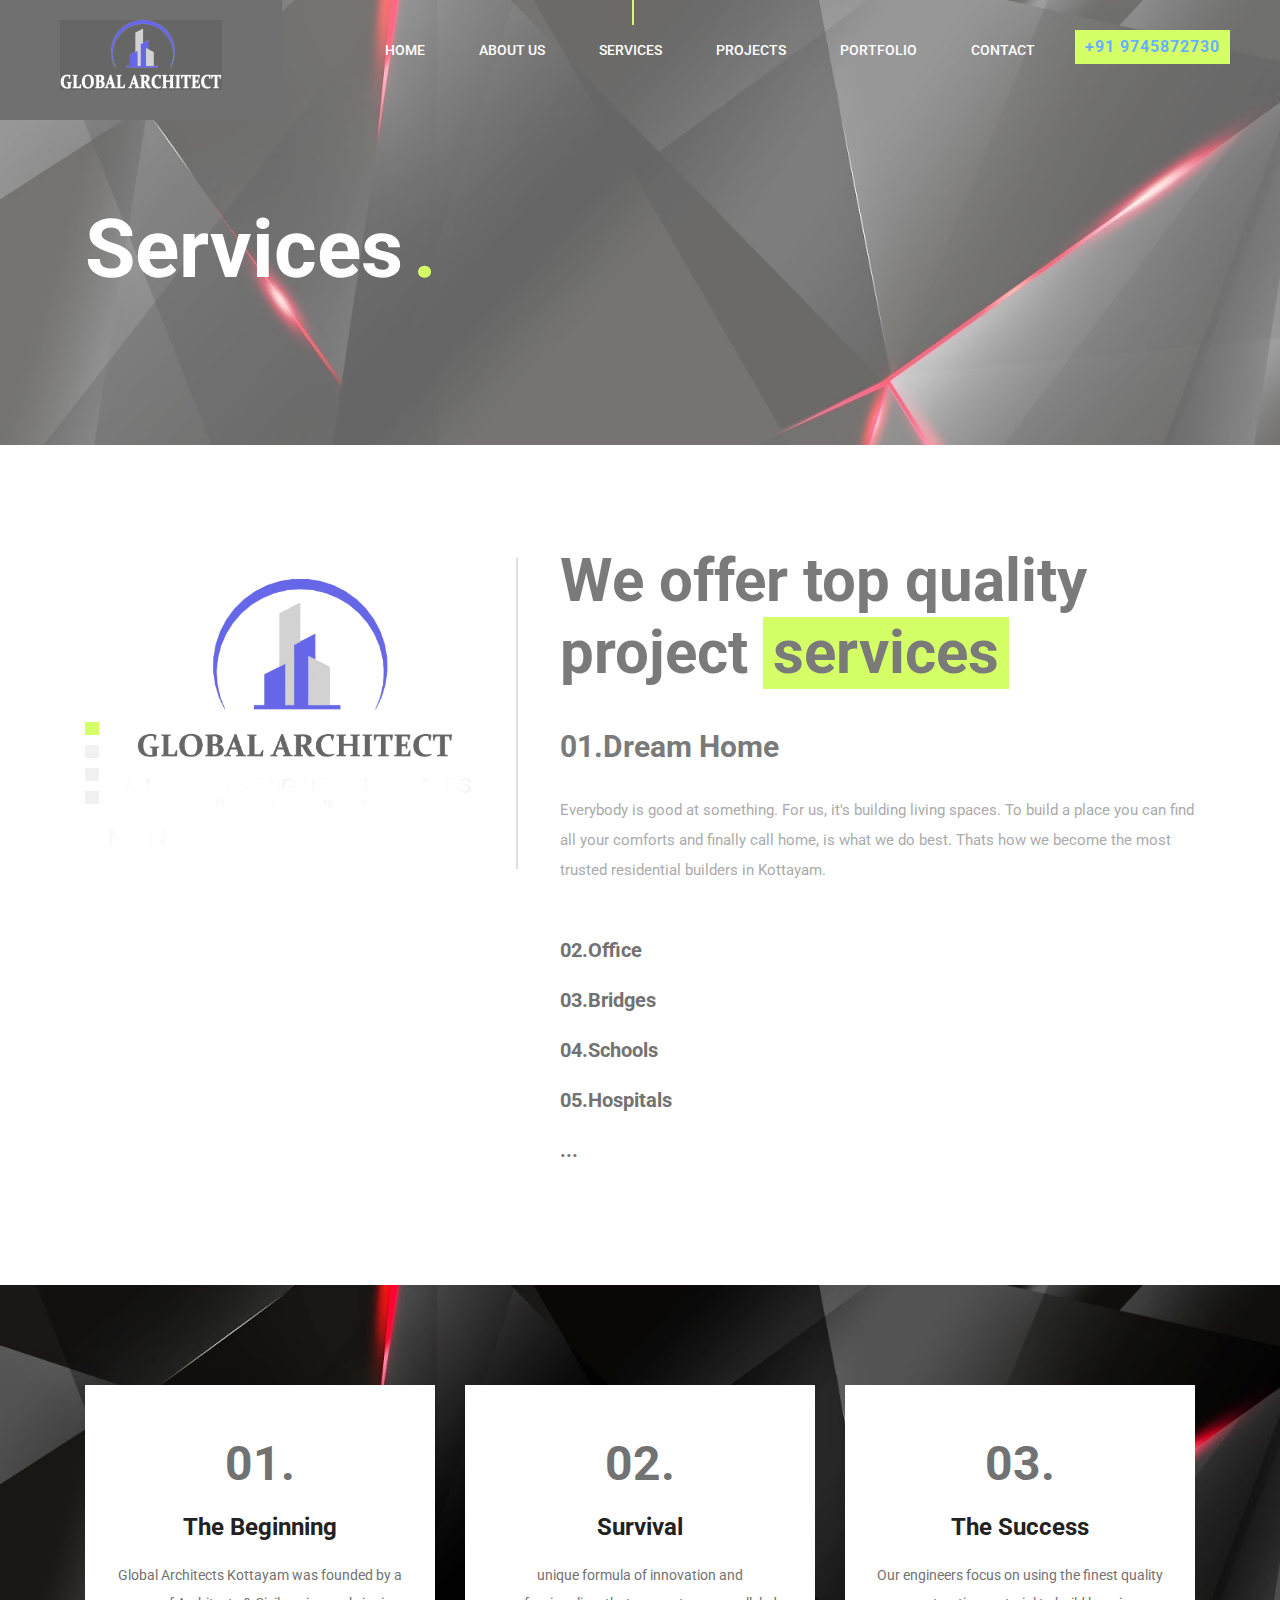
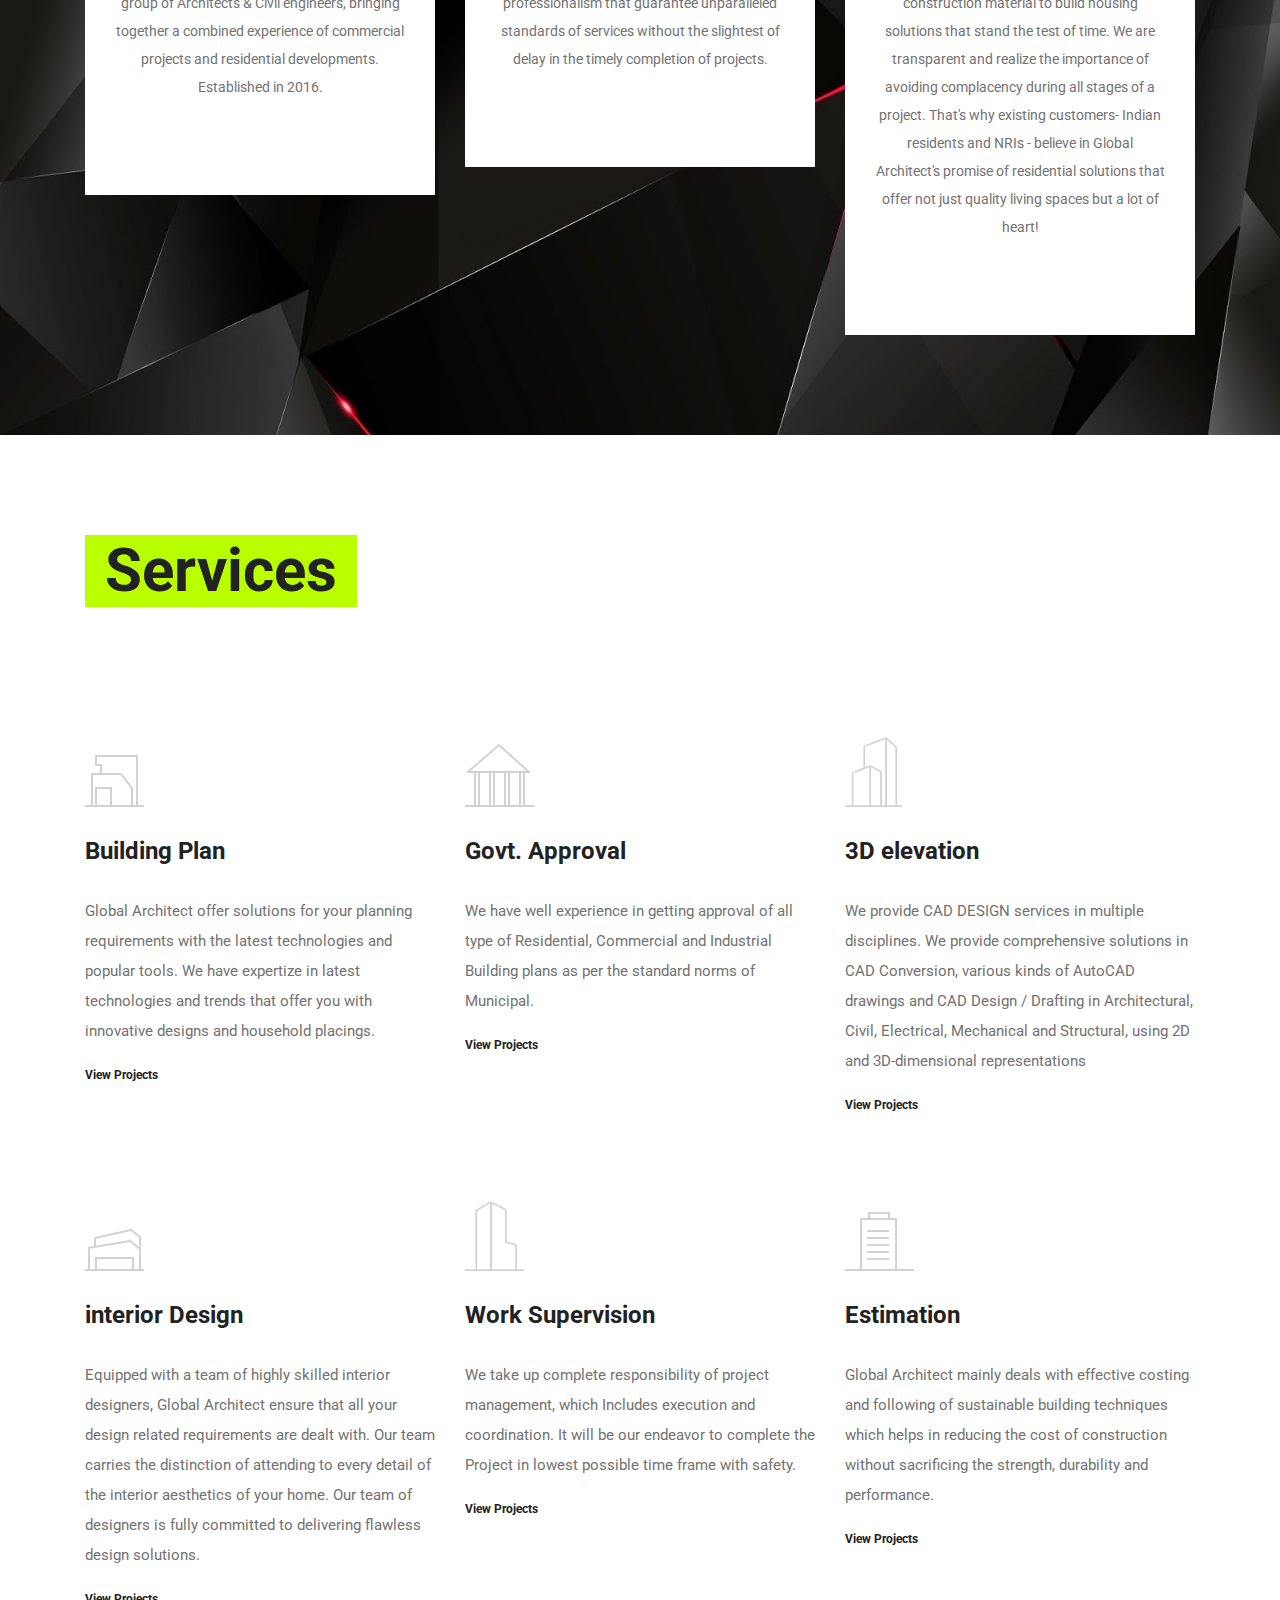
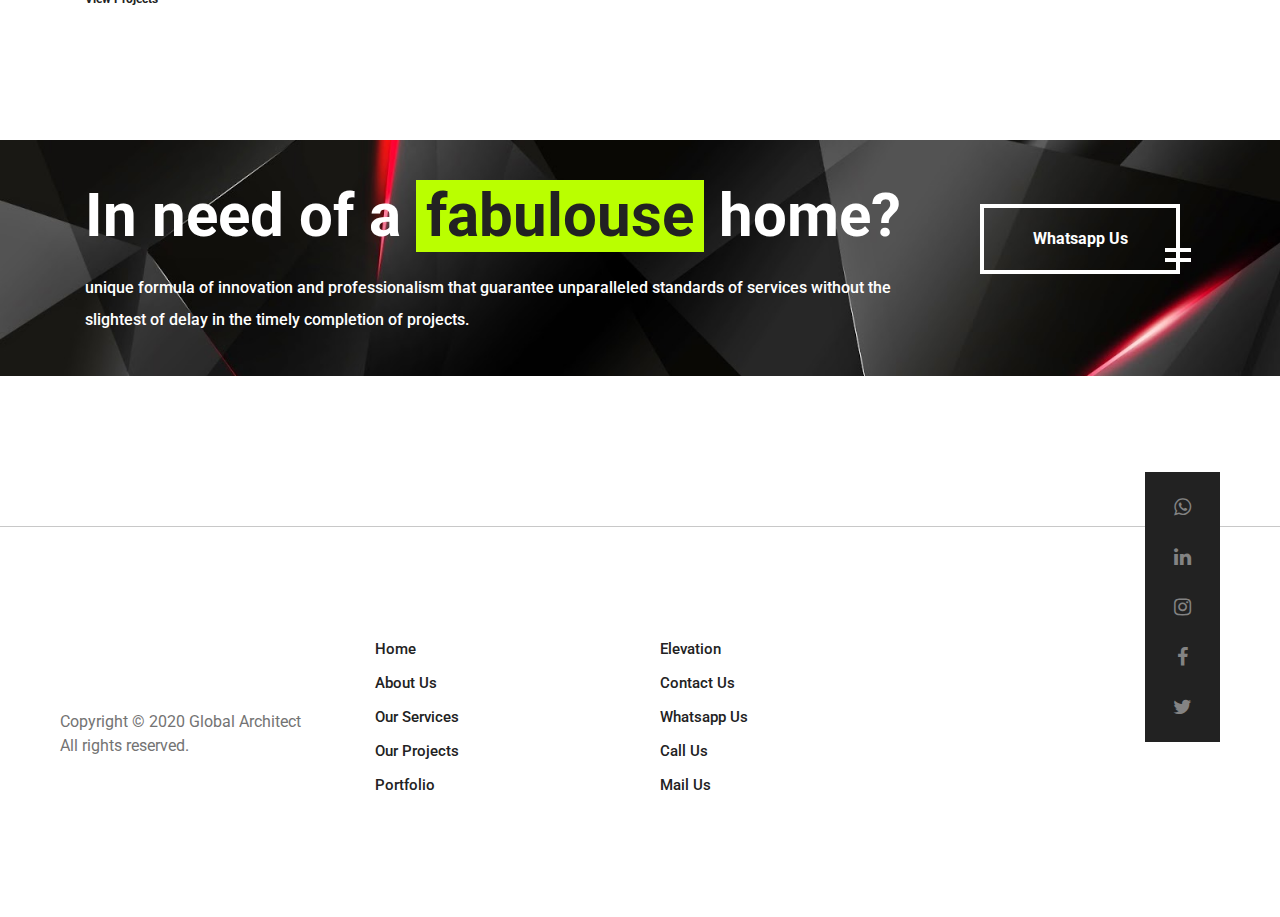
<file: service.html>
<!DOCTYPE html>
<html lang="en">
<head>
	<title>Global Architect, Uzhavoor</title>
	<meta charset="UTF-8">
	<meta name="description" content="Global architect, Uzhavoor">
	<meta name="keywords" content="arcade, architecture, builders, creative, global architects uzhavoor, famous builders, low cost buildings, home builders, building plans, builders in kerala, builders in kottayam, awesome buildings">
	<meta name="viewport" content="width=device-width, initial-scale=1.0">
	<!-- Favicon -->   
	<link href="portfolio/img/logo.png" rel="shortcut icon"/>

	<!-- Google Fonts -->
	<link href="https://fonts.googleapis.com/css?family=Roboto:300,400,500,700" rel="stylesheet">

	<!-- Stylesheets -->
	<link rel="stylesheet" href="css/bootstrap.min.css"/>
	<link rel="stylesheet" href="css/font-awesome.min.css"/>
	<link rel="stylesheet" href="css/animate.css"/>
	<link rel="stylesheet" href="css/owl.carousel.css"/>
	<link rel="stylesheet" href="css/style.css"/>


	<!--[if lt IE 9]>
	  <script src="https://oss.maxcdn.com/html5shiv/3.7.2/html5shiv.min.js"></script>
	  <script src="https://oss.maxcdn.com/respond/1.4.2/respond.min.js"></script>
	<![endif]-->

</head>
<body>
	<!-- Page Preloder -->
	<div id="preloder">
		<div class="loader"></div>
	</div>
	
	<!-- Header section start -->   
	<header class="header-area">
		<a href="home.html" class="logo-area">
			<img src="portfolio/img/logo.jpg" alt="Global Architect, Uzhavoor">
		</a>
		<div class="nav-switch">
			<i class="fa fa-bars"></i>
		</div>
		<div class="phone-number"><a href="https://api.whatsapp.com/send?phone=919745872730&text=&source=&data=&app_absent=">+91 9745872730</a></div>
		<nav class="nav-menu">
			<ul>
				<li><a href="index.html">Home</a></li>
				<li><a href="about.html">About us</a></li>
				<li class="active"><a href="service.html">Services</a></li>
				<li><a href="project.html">Projects</a></li>
				<li><a href="portfolio/gallery.html">Portfolio</a></li>
				<li><a href="contact.html">Contact</a></li>
			</ul>
		</nav>
	</header>
	<!-- Header section end -->   


	<!-- Page header section start -->
	<section class="page-header-section set-bg" data-setbg="portfolio/img/black1.jpg">
		<div class="container">
			<h1 class="header-title">Services<span>.</span></h1>
		</div>
	</section>
	<!-- Page header section end -->



	<!-- Intro section start -->
	<section class="intro-section spad">
		<div class="container">
			<div class="row">
				<div class="col-lg-5">
					<div class="service-slider">
						<div class="ss-single">
							<img src="portfolio/img/logo2.png" alt="Global Architect,Uzhavoor">
						</div>
						<div class="ss-single">
							<img src="portfolio/img/cartoon/home1.png" alt="Global Architect,Uzhavoor">
						</div>
						<div class="ss-single">
							<img src="portfolio/img/cartoon/hospital1.png" alt="Global Architect,Uzhavoor">
						</div>
						<div class="ss-single">
							<img src="portfolio/img/cartoon/home.png" alt="Global Architect,Uzhavoor">
						</div>
						
					</div>
				</div>
				<div class="col-lg-7 service-text">
					<h1>We offer top quality project <span>services</span></h1>
					<h2>01.Dream Home</h2>
					<p>Everybody is good at something. For us, it's building living spaces. To build a place you can find all your comforts and finally call home, is what we do best. Thats how we become the most trusted residential builders in Kottayam. </p>
					<ol>
						<li>02.Office</li>
						<li>03.Bridges</li>
						<li>04.Schools</li>
						<li>05.Hospitals</li>
						<li>...</li>
					</ol>
				</div>
			</div>
		</div>
	</section>
	<!-- Intro section end -->


	<!-- Service box section start -->
	<div class="service-box-section spad set-bg" data-setbg="portfolio/img/black1.jpg">
		<div class="container">
			<div class="row">
				<div class="col-lg-4 col-md-6">
					<div class="solid-service-box">
						<h2>01.</h2>
						<h3>The Beginning</h3>
						<p>Global Architects Kottayam was founded by a group of Architects & Civil engineers, bringing together a combined experience of commercial projects and residential developments. Established in 2016.</p>
						<a href="project.html" class="readmore">View our projects</a>
					</div>
				</div>
				<div class="col-lg-4 col-md-6">
					<div class="solid-service-box">
						<h2>02.</h2>
						<h3>Survival</h3>
						<p>unique formula of innovation and professionalism that guarantee unparalleled standards of services without the slightest of delay in the timely completion of projects.</p>
						<a href="project.html" class="readmore">View our projects</a>
					</div>
				</div>
				<div class="col-lg-4 col-md-12">
					<div class="solid-service-box">
						<h2>03.</h2>
						<h3>The Success</h3>
						<p>Our engineers focus on using the finest quality construction material to build housing solutions that stand the test of time. We are transparent and realize the importance of avoiding complacency during all stages of a project. That's why existing customers- Indian residents and NRIs - believe in Global Architect's promise of residential solutions that offer not just quality living spaces but a lot of heart!</p>
						<a href="project.html" class="readmore">View our projects</a>
					</div>
				</div>
			</div>
		</div>
	</div>
	<!-- Service box section end -->


	<!-- Service section start -->
	<section class="service-section spad">
		<div class="container">
			<div class="section-title">
				<h2>Services</h2>
			</div>
			<div class="row">
				<div class="col-lg-4 col-md-6">
					<div class="service-box">
						<div class="sb-icon">
							<div class="sb-img-icon">
								<img src="portfolio/img/icon/dark/1.png" alt="">
							</div>
						</div>
						<h3>Building Plan</h3>
						<p>Global Architect offer solutions for your planning requirements with the latest technologies and popular tools. We have expertize in latest technologies and trends that offer you with innovative designs and household placings.</p>
						<a href="project.html" class="readmore">View Projects</a>
					</div>
				</div>
				
				<div class="col-lg-4 col-md-6">
					<div class="service-box">
						<div class="sb-icon">
							<div class="sb-img-icon">
								<img src="portfolio/img/icon/dark/6.png" alt="">
							</div>
						</div>
						<h3>Govt. Approval</h3>
						<p>We have well experience in getting approval of all type of Residential, Commercial and Industrial Building plans as per the standard norms of Municipal.</p>
						<a href="project.html" class="readmore">View Projects</a>
					</div>
				</div>
				
				<div class="col-lg-4 col-md-6">
					<div class="service-box">
						<div class="sb-icon">
							<div class="sb-img-icon">
								<img src="portfolio/img/icon/dark/4.png" alt="">
							</div>
						</div>
						<h3>3D elevation</h3>
						<p>We provide CAD DESIGN services in multiple disciplines. We provide comprehensive solutions in CAD Conversion, various kinds of AutoCAD drawings and CAD Design / Drafting in Architectural, Civil, Electrical, Mechanical and Structural, using 2D and 3D-dimensional representations</p>
						<a href="project.html" class="readmore">View Projects</a>
					</div>
				</div>
				<div class="col-lg-4 col-md-6">
					<div class="service-box">
						<div class="sb-icon">
							<div class="sb-img-icon">
								<img src="portfolio/img/icon/dark/2.png" alt="">
							</div>
						</div>
						<h3>interior Design</h3>
						<p>Equipped with a team of highly skilled interior designers, Global Architect ensure that all your design related requirements are dealt with. Our team carries the distinction of attending to every detail of the interior aesthetics of your home. Our team of designers is fully committed to delivering flawless design solutions.</p>
						<a href="project.html" class="readmore">View Projects</a>
					</div>
				</div>
				<div class="col-lg-4 col-md-6">
					<div class="service-box">
						<div class="sb-icon">
							<div class="sb-img-icon">
								<img src="portfolio/img/icon/dark/3.png" alt="">
							</div>
						</div>
						<h3>Work Supervision</h3>
						<p> We take up complete responsibility of project management, which Includes execution and coordination. It will be our endeavor to complete the Project in lowest possible time frame with safety.</p>
						<a href="project.html" class="readmore">View Projects</a>
					</div>
				</div>
				
				<div class="col-lg-4 col-md-6">
					<div class="service-box">
						<div class="sb-icon">
							<div class="sb-img-icon">
								<img src="portfolio/img/icon/dark/5.png" alt="">
							</div>
						</div>
						<h3>Estimation</h3>
						<p>Global Architect mainly deals with effective costing and following of sustainable building techniques which helps in reducing the cost of construction without sacrificing the strength, durability and performance. </p>
						<a href="project.html" class="readmore">View Projects</a>
					</div>
				</div>
				
			</div>
		</div>
	</section>
	<!-- Service section end -->
	
	
	
	
	
	<section class="promo-section pt-0">
		<div class="promo-box set-bg" data-setbg="portfolio/img/black1.jpg">
			<div class="container">
				<div class="row">
					<div class="col-lg-9 promo-text">
						<h1>In need of a <span>fabulouse</span> home?</h1>
						<p>unique formula of innovation and professionalism that guarantee unparalleled standards of services without the slightest of delay in the timely completion of projects.</p>
					</div>
					<div class="col-lg-3 text-lg-right">
						<a href="https://api.whatsapp.com/send?phone=919745872730&text=&source=&data=&app_absent=" class="site-btn sb-light mt-4">Whatsapp Us</a>
					</div>
				</div>
			</div>
		</div>
	</section>




	<!-- Footer section start -->
	<footer class="footer-section">
		<div class="footer-social">
			<div class="social-links">
				<a href="https://api.whatsapp.com/send?phone=919745872730&text=&source=&data=&app_absent="><i class="fa fa-whatsapp"></i></a>
				<a href="#"><i class="fa fa-linkedin"></i></a>
				<a href="#"><i class="fa fa-instagram"></i></a>
				<a href="#"><i class="fa fa-facebook"></i></a>
				<a href="#"><i class="fa fa-twitter"></i></a>
			</div>
		</div>
		<div class="container">
			<div class="row">
				<div class="col-lg-9 offset-lg-3">
					<div class="row">
						<div class="col-md-4">
							<div class="footer-item">
								<ul>
									<li><a href="index.html">Home</a></li>
									<li><a href="about.html">About Us</a></li>
									<li><a href="service.html">Our Services</a></li>
									<li><a href="project.html">Our Projects</a></li>
									<li><a href="Portfolio/gallery.html">Portfolio</a></li>
									
								</ul>
							</div>
						</div>
						<div class="col-md-4">
							<div class="footer-item">
								<ul>
									<li><a href="portfolio.html">Elevation</a></li>
									<li><a href="contact.html">Contact Us</a></li>
									<li><a href="https://api.whatsapp.com/send?phone=919745872730&text=&source=&data=&app_absent=">Whatsapp Us</a></li>
									<li><a href="tel://+919745872730">Call Us</a></li>
									<li><a href="https://mail.google.com/mail/u/0/#inbox?compose=CllgCJfrLfsftrxhvQvltRVFBPnzljLBNbCcRBGmcxBzsPzPgQCKxvjkdplgJJNvBHZVXLXLjHg">Mail Us</a></li>
								</ul>
							</div>
						</div>
						
					</div>
				</div>
			</div>
		</div>
		
     <div class="copyright">Copyright &copy; 2020 Global Architect <br> All rights reserved.</div>
    
	</footer>
	<!-- Footer section end -->




	<!--====== Javascripts & Jquery ======-->
	<script src="js/jquery-2.1.4.min.js"></script>
	<script src="js/bootstrap.min.js"></script>
	<script src="js/isotope.pkgd.min.js"></script>
	<script src="js/owl.carousel.min.js"></script>
	<script src="js/jquery.owl-filter.js"></script>
	<script src="js/magnific-popup.min.js"></script>
	<script src="js/circle-progress.min.js"></script>
	<script src="js/main.js"></script>
</body>
</html>
</file>
<file: css/style.css>
/* =================================
------------------------------------
  Arcade - Architecture
  Version: 1.0
 ------------------------------------ 
 ====================================*/





/*----------------------------------------*/
/* Template default CSS
/*----------------------------------------*/
html,
body {
	height: 100%;
	font-family: 'Roboto', sans-serif;
}

h1,
h2,
h3,
h4,
h5,
h6 {
	color: #222222;
	margin: 0;
	margin-bottom: 10px;
	font-weight: 700;
}

h1 {
	font-size: 60px;
	margin-bottom: 40px;
}

h1 span {
	background: #baff00;
	padding: 0 10px;
	color: #222222;
	display: inline-block;
}

h2 {
	font-size: 36px;
}

h3 {
	font-size: 24px;
	margin-bottom: 30px;
}

h4 {
	font-size: 15px;
}

p {
	font-size: 15px;
	color: #727272;
	line-height: 2;
}

img {
	max-width: 100%;
}

input:focus,
select:focus,
button:focus,
textarea:focus {
	outline: none;
}

a:hover,
a:focus {
	text-decoration: none;
	outline: none;
}

ul,
ol {
	padding: 0;
	margin: 0;
}

/*------------------------
  Helper css
--------------------------*/
.sp-title {
	font-size: 60px;
	margin-bottom: 40px;
}

.sp-title span {
	background: #baff00;
	padding: 0 10px;
	color: #222222;
	display: inline-block;
}

.pt100 {
	padding-top: 100px;
}

.pb100 {
	padding-bottom: 100px;
}

.pt50 {
	padding-top: 50px;
}

.pb50 {
	padding-bottom: 50px;
}

.mb100 {
	margin-bottom: 100px;
}

.spad {
	padding: 100px 0;
}

.section-title {
	margin-bottom: 75px;
}

.section-title h1,
.section-title h2 {
	display: inline-block;
	background: #baff00;
	padding: 0 20px;
	margin-bottom: 0;
	font-size: 60px;
}

.set-bg {
	background-size: cover;
	background-repeat: no-repeat;
}

/*------------------------
  Common element css
--------------------------*/
/*=== Preloder ===*/
#preloder {
	position: fixed;
	width: 100%;
	height: 100%;
	top: 0;
	left: 0;
	z-index: 999999;
	background: #fff;
}

.loader {
	width: 30px;
	height: 30px;
	border: 3px solid #000;
	position: absolute;
	top: 50%;
	left: 50%;
	margin-top: -13px;
	margin-left: -13px;
	border-radius: 60px;
	border-left-color: transparent;
	animation: loader 0.8s linear infinite;
	-webkit-animation: loader 0.8s linear infinite;
	}

@keyframes loader {
	0% {
		transform: rotate(0deg);
	}
	50% {
		transform: rotate(180deg);
	}
	100% {
		transform: rotate(360deg);
	}
}

@-webkit-keyframes loader {
	0% {
		-webkit-transform: rotate(0deg);
	}
	50% {
		-webkit-transform: rotate(180deg);
	}
	100% {
		-webkit-transform: rotate(360deg);
	}
}
.site-btn {
	display: inline-block;
	font-weight: 700;
	border: 4px solid;
	min-width: 200px;
	text-align: center;
	padding: 19px 0;
	position: relative;
	background-color: transparent;
	margin-right: 15px;
	z-index: 1;
}

.site-btn:after,
.site-btn:before {
	position: absolute;
	content: "";
	width: 26px;
	height: 4px;
	right: -15px;
}

.site-btn:after {
	bottom: 8px;
}

.site-btn:before {
	bottom: 18px;
}

.site-btn.sb-light {
	color: #fff;
}

.site-btn.sb-light:after,
.site-btn.sb-light:before {
	background: #fff;
}

.site-btn.sb-dark {
	color: #222222;
}

.site-btn.sb-dark:after,
.site-btn.sb-dark:before {
	background: #222222;
}

.site-btn.sb-solid-color {
	background: #baff00;
	border-color: #baff00;
}

.site-btn.sb-solid-color:after,
.site-btn.sb-solid-color:before {
	background: #222222;
}

.site-btn.sb-solid-dark {
	background: #222;
	border-color: #222;
	color: #baff00;
}

.site-btn.sb-solid-dark:after,
.site-btn.sb-solid-dark:before {
	background: #baff00;
}

.element {
	margin-bottom: 100px;
}

/*===  Accordion ===*/
.accordion-area .panel {
	margin-bottom: 15px;
}

.accordion-area .panel-header {
	background: #f0f0f0;
	display: block;
	padding: 12px 50px;
	font-size: 14px;
	font-weight: 700;
	position: relative;
	-webkit-transition: all 0.4s ease-out 0s;
	-o-transition: all 0.4s ease-out 0s;
	transition: all 0.4s ease-out 0s;
}

.accordion-area .panel-header.active {
	background: #baff00;
}

.accordion-area .panel-header.active .panel-link:after {
	content: "-";
}

.accordion-area .panel-header.active .panel-link.collapsed:after {
	content: "+";
}

.accordion-area .panel-link {
	position: absolute;
	right: 0;
	top: 0;
	height: 100%;
	width: 50px;
	background: #baff00;
	border: none;
	cursor: pointer;
}

.accordion-area .panel-body p {
	font-size: 14px;
	margin-bottom: 0;
	padding-top: 25px;
}

.accordion-area .panel-body {
	padding: 0 5px;
}

.accordion-area .panel-link:after {
	content: "+";
	position: absolute;
	left: 50%;
	font-size: 16px;
	font-weight: 700;
	top: 50%;
	line-height: 16px;
	margin-top: -8px;
	margin-left: -4px;
}

/*===  Tab  ===*/
.tab-element .nav-tabs {
	border-bottom: none;
	margin-bottom: 35px;
}

.tab-element .nav-tabs .nav-link {
	border: none;
	background: #f0f0f0;
	border-radius: 0;
	margin-right: 5px;
	font-size: 14px;
	font-weight: 500;
	color: #222;
	padding: 15px 30px;
}

.tab-element .nav-tabs .nav-link.active {
	background: #baff00;
}

.tab-element .nav-tabs .nav-link.active,
.tab-element .nav-tabs .nav-link:hover {
	border: none;
}

.tab-element .tab-pane h4 {
	font-size: 18px;
	margin: 25px 0 20px;
}

.tab-element .tab-pane p {
	font-size: 14px;
}

/*===  Loader ===*/
.circle-progress {
	text-align: center;
	padding-top: 30px;
	display: inline-block;
}

.circle-progress .prog-circle {
	position: relative;
	margin-bottom: -155px;
}

.circle-progress .prog-circle:after {
	position: absolute;
	content: "";
	width: 177px;
	height: 177px;
	left: 9px;
	top: 9px;
	border-radius: 50%;
	border: 2px solid #fff;
	z-index: 1;
}

.circle-progress canvas {
	-webkit-transform: rotate(90deg);
	-ms-transform: rotate(90deg);
	transform: rotate(90deg);
}

.circle-progress .progress-info {
	width: 100%;
	border-radius: 150px;
	margin: 0 auto;
	padding-top: 22px;
}

.circle-progress .progress-info h2 {
	font-size: 48px;
}

.circle-progress .prog-title {
	text-align: center;
	margin-top: 100px;
}

.circle-progress .prog-title h3 {
	font-size: 18px;
	color: #727272;
}

.img-popup-warp .mfp-content {
	opacity: 0;
	-webkit-transform: scale(0.8);
	    -ms-transform: scale(0.8);
	        transform: scale(0.8);
	-webkit-transition: all 0.4s;
	-o-transition: all 0.4s;
	transition: all 0.4s;
}

.img-popup-warp.mfp-ready .mfp-content {
	opacity: 1;
	-webkit-transform: scale(1);
	    -ms-transform: scale(1);
	        transform: scale(1);
}

/*----------------------------------------*/
/*  Header CSS
/*----------------------------------------*/
.header-area {
	position: absolute;
	width: 100%;
	top: 0;
	z-index: 50;
}

.logo-area {
	float: left;
	display: inline-block;
	background: #121212;
	padding: 20px 60px 30px;
}

.phone-number {
	float: right;
	display: inline-block;
	padding: 5px 10px;
	background: #baff00;
	font-weight: 700;
	letter-spacing: 1px;
	margin-top: 30px;
	margin-right: 50px;
}

.nav-switch {
	display: none;
}

.nav-menu {
	display: inline-block;
	float: right;
}

.nav-menu ul {
	list-style: none;
}

.nav-menu ul li {
	display: inline;
}

.nav-menu ul li a {
	display: inline-block;
	padding: 40px 10px 5px;
	text-transform: uppercase;
	margin-right: 30px;
	font-size: 14px;
	color: #fff;
	font-weight: 500;
	position: relative;
}

.nav-menu ul li a:after {
	position: absolute;
	content: "";
	width: 2px;
	height: 0;
	left: 50%;
	margin-left: 1px;
	top: 0;
	background: #baff00;
	-webkit-transition: all 0.4s;
	-o-transition: all 0.4s;
	transition: all 0.4s;
}

.nav-menu ul li a:hover:after {
	height: 25px;
}

.nav-menu ul li.active>a:after {
	height: 25px;
}

/*---------------------------------------*/
/*  Hero Section CSS
/*----------------------------------------*/
.hero-section {
	height: 960px;
	background: #ededed;
	position: relative;
}

.left-bar {
	position: absolute;
	width: 100px;
	height: 100%;
	background: #121212;
	z-index: 20;
}

.left-bar .left-bar-content {
	position: absolute;
	width: 100%;
	bottom: 0;
	text-align: center;
	margin-bottom: 90px;
}

.social-links a {
	display: block;
	color: #838383;
	margin-bottom: 20px;
	font-size: 20px;
	-webkit-transition: all 0.4s;
	-o-transition: all 0.4s;
	transition: all 0.4s;
}

.social-links a:hover {
	color: #baff00;
}

.hero-right-text {
	position: absolute;
	right: 140px;
	-webkit-transform: rotate(-90deg);
	    -ms-transform: rotate(-90deg);
	        transform: rotate(-90deg);
	-webkit-transform-origin: right center;
	    -ms-transform-origin: right center;
	        transform-origin: right center;
	bottom: 60%;
	z-index: 30;
	color: #fff;
	text-transform: uppercase;
	letter-spacing: 20px;
}

.hero-slider .hero-slide-item {
	width: 100%;
	height: 960px;
	display: table;
}

.hero-slider .hero-slide-item .slide-inner {
	display: table-cell;
	vertical-align: middle;
	position: relative;
}

.hero-slider .owl-nav {
	position: absolute;
	display: inline-block;
	left: 350px;
	bottom: 70px;
}

.hero-slider .owl-nav .owl-prev,
.hero-slider .owl-nav .owl-next {
	display: inline-block;
	margin-right: 30px;
	font-size: 14px;
	font-weight: 700;
	color: #fff;
	letter-spacing: 1px;
	-webkit-transition: all 0.4s;
	-o-transition: all 0.4s;
	transition: all 0.4s;
}

.hero-slider .owl-nav .owl-prev:hover,
.hero-slider .owl-nav .owl-next:hover {
	color: #baff00;
}

.hero-slider .owl-nav .owl-prev i {
	margin-right: 5px;
}

.hero-slider .owl-nav .owl-next {
	margin-right: 0px;
}

.hero-slider .owl-nav .owl-next i {
	margin-left: 5px;
}

.slide-num-holder {
	width: 153px;
	height: 250px;
	position: absolute;
	right: 60px;
	background: rgba(18, 18, 18, 0.95);
	bottom: -40px;
	z-index: 111;
	text-align: right;
	padding-right: 20px;
	padding-top: 60px;
	color: #fff;
	font-weight: 700;
}

.slide-num-holder span {
	font-size: 48px;
	color: #baff00;
	position: relative;
	top: -10px;
	right: -10px;
}

.slide-content {
	margin-left: 350px;
	margin-bottom: 50px;
	padding-left: 190px;
	padding-top: 170px;
	padding-bottom: 70px;
	position: relative;
	opacity: 0;
	-webkit-transition: all 0.6s;
	-o-transition: all 0.6s;
	transition: all 0.6s;
}

.slide-content:after {
	position: absolute;
	content: "";
	height: calc(100% + 50px);
	width: 330px;
	border-top: 150px solid #baff00;
	border-left: 150px solid #baff00;
	border-bottom: 90px solid #baff00;
	top: 0;
	left: 0;
	opacity: 0.73;
}

.slide-content h2 {
	color: #fff;
	font-size: 80px;
	line-height: 80px;
}

.owl-item.active .slide-content {
	opacity: 1;
}

/*----------------------------------------*/
/*  Intro Section CSS
/*----------------------------------------*/
.intro-text p {
	margin-bottom: 50px;
}

/*----------------------------------------*/
/*  Service Section CSS
/*----------------------------------------*/
.service-box {
	margin-bottom: 30px;
}

.service-box .sb-icon {
	margin-bottom: 30px;
	width: 100px;
	height: 125px;
	text-align: center;
	position: relative;
	overflow: hidden;
	background-color: transparent;
	-webkit-transition: all 0.4s;
	-o-transition: all 0.4s;
	transition: all 0.4s;
}

.service-box .sb-icon .sb-img-icon {
	position: absolute;
	left: 0;
	bottom: 0;
	-webkit-transition: all 0.3s;
	-o-transition: all 0.3s;
	transition: all 0.3s;
}

.service-box .sb-icon .sb-img-icon img {
	opacity: 0.2;
	max-height: 70px;
	-webkit-transition: all 0.3s;
	-o-transition: all 0.3s;
	transition: all 0.3s;
}

.service-box .sb-icon::after {
	content: "";
	position: absolute;
	width: 100%;
	height: 100%;
	background: #fff;
	left: 25px;
	top: -80px;
	-webkit-transform: rotate(-65deg);
	    -ms-transform: rotate(-65deg);
	        transform: rotate(-65deg);
}

.service-box .readmore {
	font-size: 12px;
	font-weight: 700;
	color: #222222;
	display: inline-block;
	padding: 2px 0;
	background-color: transparent;
	-webkit-transition: all 0.4s;
	-o-transition: all 0.4s;
	transition: all 0.4s;
}

.service-box:hover .sb-icon {
	background-color: #baff00;
}

.service-box:hover .sb-icon .sb-img-icon {
	left: 15px;
	margin-bottom: 5px;
}

.service-box:hover .sb-icon .sb-img-icon img {
	opacity: 1;
}

.service-box:hover .readmore {
	background-color: #baff00;
	padding: 2px 10px;
}

/*----------------------------------------*/
/*  CTA Section CSS
/*----------------------------------------*/
.cta-section {
	position: relative;
	margin-bottom: 100px;
}

.cta-section:after {
	content: "";
	position: absolute;
	width: 67%;
	height: 100%;
	right: 0;
	top: 0;
	background: #222222;
	z-index: 2;
}

.cta-section .cta-image-box {
	position: absolute;
	width: 50%;
	height: 100%;
	left: 0;
	background-image: url("../img/cta-img.jpg");
	background-repeat: no-repeat;
	background-size: cover;
}

.cta-section .container {
	position: relative;
	z-index: 9;
}

.cta-section .cta-content h2 {
	color: #fff;
}

.cta-section .cta-content p {
	color: #fff;
	margin-bottom: 30px;
}

.cta-section .cta-content .cta-img-icon {
	display: inline-block;
	height: 80px;
	position: relative;
	width: 50px;
	margin-right: 40px;
	margin-bottom: 30px;
}

.cta-section .cta-content .cta-img-icon:last-child {
	margin-right: 0;
}

.cta-section .cta-content .cta-img-icon img {
	position: absolute;
	left: 0;
	bottom: 0;
	max-height: 100%;
}

/*----------------------------------------*/
/*  Milestones Section CSS
/*----------------------------------------*/
.milestone {
	min-height: 110px;
	padding-left: 43px;
	padding-top: 15px;
	position: relative;
}

.milestone h2 {
	margin-bottom: 0;
	font-size: 68px;
	display: inline-block;
	float: left;
	position: relative;
	z-index: 1;
}

.milestone p {
	float: left;
	font-size: 20px;
	margin-top: 10px;
	margin-left: 10px;
	line-height: 1.5;
	position: relative;
	z-index: 1;
	font-weight: 500;
}

.milestone:after {
	position: absolute;
	content: "";
	width: 110px;
	height: 110px;
	left: 0;
	top: 0;
	background: #efefef;
	-webkit-transition: all 0.3s;
	-o-transition: all 0.3s;
	transition: all 0.3s;
}

.milestone:hover:after {
	background: #baff00;
}

/*----------------------------------------*/
/*  Projects Section CSS
/*----------------------------------------*/
.projects-filter-nav {
	list-style: none;
	text-align: right;
	margin-top: 20px;
}

.projects-filter-nav li {
	display: inline-block;
	margin-left: 25px;
	color: #747474;
	font-size: 18px;
	font-weight: 500;
	padding: 0 5px;
	cursor: pointer;
	-webkit-transition: .4s;
	-o-transition: .4s;
	transition: .4s;
}

.projects-filter-nav li.btn-active {
	background: #baff00;
	color: #222222;
}

.projects-slider {
	padding: 0 40px;
	margin-top: 60px;
}

.projects-slider .single-project {
	height: 550px;
	width: 100%;
	background: #333;
	-o-transition: .8s;
	transition: .8s;
	-webkit-transition: .8s;
	-ms-transform: translateX(0);
	    transform: translateX(0);
	-webkit-transform: translateX(0);
	opacity: 1;
}

.projects-slider .single-project .project-content {
	padding: 50px;
	height: 100%;
	background: rgba(13, 13, 13, 0.5);
	-webkit-transition: all 0.4s ease 0s;
	-o-transition: all 0.4s ease 0s;
	transition: all 0.4s ease 0s;
	opacity: 0;
}

.projects-slider .single-project .project-content h2 {
	color: #fff;
	font-weight: 500;
	position: relative;
	top: 20px;
	-webkit-transition: all 0.6s ease 0s;
	-o-transition: all 0.6s ease 0s;
	transition: all 0.6s ease 0s;
}

.projects-slider .single-project .project-content p {
	color: #baff00;
	font-weight: 500;
	position: relative;
	top: 40px;
	-webkit-transition: all 0.4s ease 0s;
	-o-transition: all 0.4s ease 0s;
	transition: all 0.4s ease 0s;
}

.projects-slider .single-project .seemore {
	position: absolute;
	right: 50px;
	bottom: 30px;
	background: #baff00;
	font-size: 14px;
	font-weight: 700;
	color: #222;
	display: inline-block;
	padding: 2px 8px;
	-webkit-transition: all 0.4s ease 0s;
	-o-transition: all 0.4s ease 0s;
	transition: all 0.4s ease 0s;
}

.projects-slider .single-project:hover .project-content {
	opacity: 1;
}

.projects-slider .single-project:hover .project-content h2,
.projects-slider .single-project:hover .project-content p {
	top: 0;
}

.projects-slider .single-project:hover .seemore {
	bottom: 50px;
}

.projects-slider .single-project.__loading {
	opacity: 0;
	-ms-transform: translateX(40px);
	    transform: translateX(40px);
	-webkit-transform: translateX(40px);
}

.projects-slider .owl-nav {
	text-align: right;
	max-width: 1170px;
	margin: 40px auto 0;
}

.projects-slider .owl-nav .owl-prev,
.projects-slider .owl-nav .owl-next {
	display: inline-block;
	margin-right: 20px;
	font-size: 14px;
	font-weight: 700;
	color: #222222;
	letter-spacing: 1px;
	-webkit-transition: all 0.4s;
	-o-transition: all 0.4s;
	transition: all 0.4s;
	padding: 0 5px;
}

.projects-slider .owl-nav .owl-prev:hover,
.projects-slider .owl-nav .owl-next:hover {
	background: #baff00;
}

.projects-slider .owl-nav .owl-prev i {
	margin-right: 5px;
}

.projects-slider .owl-nav .owl-next {
	margin-right: 0px;
}

.projects-slider .owl-nav .owl-next i {
	margin-left: 5px;
}

/*----------------------------------------*/
/*  Client Section CSS
/*----------------------------------------*/
.client-slider .single-brand {
	display: table;
	height: 80px;
	width: 100%;
}

.client-slider .single-brand a {
	display: table-cell;
	vertical-align: middle;
	text-align: center;
}

.client-slider .single-brand a img {
	width: auto;
	margin: 0 auto;
	opacity: 0.2;
	-webkit-transition: all 0.4s;
	-o-transition: all 0.4s;
	transition: all 0.4s;
}

.client-slider .single-brand a:hover img {
	opacity: 1;
}

/*----------------------------------------*/
/*  Footer Section CSS
/*----------------------------------------*/
.footer-section {
	padding-top: 110px;
	padding-bottom: 110px;
	border-top: 1px solid #c8c8c8;
	position: relative;
}

.footer-section .copyright {
	position: absolute;
	top: 50%;
	margin-top: -12px;
	left: 60px;
	color: #737373;
}

.footer-section .footer-social {
	width: 75px;
	text-align: center;
	position: absolute;
	right: 60px;
	top: -55px;
	padding-top: 20px;
	background: #222;
}

.footer-item ul {
	list-style: none;
}

.footer-item ul li {
	display: block;
	margin-bottom: 10px;
}

.footer-item ul li a {
	display: inline-block;
	font-size: 15px;
	font-weight: 500;
	color: #222222;
	padding: 0 5px;
}

.footer-item ul li a:hover {
	background: #baff00;
}

/*----------------------------------------*/
/*  Other pages CSS
/*----------------------------------------*/
.page-header-section {
	height: 445px;
	padding-top: 200px;
}

.page-header-section .header-title {
	font-size: 82px;
	color: #fff;
}

.page-header-section .header-title span {
	background: none;
	color: #baff00;
}

/*----------------------------------------*/
/*  About page CSS
/*----------------------------------------*/
.testimonials-section {
	position: relative;
	margin: 60px 0;
}

.testimonials-section h1 {
	color: #fff;
}

.testimonials-section:after {
	content: "";
	position: absolute;
	width: 67%;
	height: 100%;
	right: 0;
	top: 0;
	background: #222222;
	z-index: 2;
}

.testimonials-section .testimonials-image-box {
	position: absolute;
	width: 50%;
	height: calc(100% + 120px);
	left: 0;
	top: -60px;
	background-image: url("../img/cta-img.jpg");
	background-repeat: no-repeat;
	background-size: cover;
}

.testimonials-section .container {
	position: relative;
	z-index: 9;
}

.testimonials-section .qut {
	color: #baff00;
	font-size: 36px;
	margin-bottom: 20px;
}

.ts-item p {
	color: #fff;
	font-style: italic;
	margin-bottom: 50px;
}

.ts-item h4 {
	font-size: 15px;
	font-weight: 400;
	color: #baff00;
	margin-bottom: 0;
}

.ts-item span {
	font-size: 12px;
	color: #fff;
}

.team-member {
	padding-right: 67px;
	position: relative;
}

.team-member img {
	min-width: 100%;
}

.team-member .member-info {
	position: absolute;
	padding-left: 35px;
	padding-top: 10px;
	padding-bottom: 10px;
	width: 230px;
	background: #fff;
	bottom: 37px;
	right: 0;
	-webkit-box-shadow: 6px 7px 20px rgba(114, 114, 114, 0.21);
	        box-shadow: 6px 7px 20px rgba(114, 114, 114, 0.21);
	-webkit-transition: all 0.4s;
	-o-transition: all 0.4s;
	transition: all 0.4s;
}

.team-member .member-info h2 {
	font-size: 30px;
	margin-bottom: 0;
}

.team-member .member-info p {
	color: #222222;
	font-size: 15px;
	font-weight: 500;
	margin-bottom: 0;
}

.team-member:hover .member-info {
	background: #baff00;
	-webkit-box-shadow: 0px 0px 0px rgba(114, 114, 114, 0.21);
	        box-shadow: 0px 0px 0px rgba(114, 114, 114, 0.21);
}

.promo-section {
	padding-top: 90px;
	padding-bottom: 150px;
}

.promo-text h1 {
	margin-bottom: 20px;
}

.promo-text p {
	font-size: 16px;
	font-weight: 500;
	color: #222;
	margin-bottom: 0;
}

.slide-num-holder.test-slider {
	right: auto;
	left: 100%;
	bottom: -160px;
	width: 160px;
	height: 230px;
	padding-right: 30px;
	padding-top: 80px;
}

/*----------------------------------------*/
/*  Service page CSS
/*----------------------------------------*/
.service-slider {
	position: relative;
}

.service-slider .owl-controls {
	position: absolute;
	height: 100%;
	width: 14px;
	left: 0;
	top: 0;
	display: -ms-grid;
	display: grid;
}

.service-slider .owl-dots {
	display: table-cell;
	vertical-align: middle;
}

.service-slider .owl-dots .owl-dot {
	width: 14px;
	height: 13px;
	margin-bottom: 10px;
	background: #e8e8e8;
}

.service-slider .owl-dots .owl-dot.active {
	background: #baff00;
}

.service-text h2 {
	font-size: 30px;
	margin-bottom: 30px;
}

.service-text p {
	margin-bottom: 50px;
}

.service-text ol {
	list-style: none;
}

.service-text ol li {
	font-size: 20px;
	font-weight: 700;
	color: #727272;
	margin-bottom: 20px;
}

.solid-service-box {
	text-align: center;
	background: #fff;
	padding: 50px 30px;
	-webkit-transition: all 0.4s ease-out 0s;
	-o-transition: all 0.4s ease-out 0s;
	transition: all 0.4s ease-out 0s;
}

.solid-service-box h2 {
	font-size: 48px;
	color: #727272;
	margin-bottom: 20px;
	-webkit-transition: all 0.4s;
	-o-transition: all 0.4s;
	transition: all 0.4s;
}

.solid-service-box h3 {
	margin-bottom: 20px;
}

.solid-service-box p {
	font-size: 14px;
	margin-bottom: 20px;
}

.solid-service-box .readmore {
	font-size: 12px;
	font-weight: 700;
	text-transform: uppercase;
	color: #222;
	opacity: 0;
	visibility: hidden;
	position: relative;
	bottom: -20px;
	-webkit-transition: all 0.4s;
	-o-transition: all 0.4s;
	transition: all 0.4s;
}

.solid-service-box:hover {
	background: #baff00;
}

.solid-service-box:hover h2 {
	color: #222;
}

.solid-service-box:hover .readmore {
	visibility: visible;
	opacity: 1;
	bottom: 0;
}

.promo-box {
	width: 1383px;
	margin: 0 auto;
	padding: 40px 0;
}

.promo-box .promo-text h1,
.promo-box .promo-text p {
	color: #fff;
}

/*----------------------------------------*/
/*  Blog page CSS
/*----------------------------------------*/
.blog-post {
	margin-bottom: 120px;
}

.blog-post .thumb {
	padding: 25px;
	position: relative;
}

.blog-post .thumb:after {
	position: absolute;
	content: "";
	width: 100%;
	height: calc(100% - 100px);
	top: 0;
	left: 0;
	background: #f0f0f0;
	z-index: -1;
	-webkit-transition: all 0.4s ease-out 0s;
	-o-transition: all 0.4s ease-out 0s;
	transition: all 0.4s ease-out 0s;
}

.blog-post .post-date {
	font-size: 14px;
	font-weight: 700;
	color: #222;
	display: inline-block;
	background: #baff00;
	padding: 4px 15px;
	margin-bottom: 20px;
}

.blog-post h2 {
	font-size: 30px;
}

.blog-post h2 a {
	color: #222;
}

.blog-post p {
	margin-bottom: 0;
}

.blog-post .post-meta {
	margin-bottom: 40px;
}

.blog-post .post-meta a {
	color: #727272;
	font-size: 12px;
	margin-right: 10px;
}

.blog-post .post-meta a i {
	font-size: 16px;
	margin-left: 5px;
}

.blog-post:hover .thumb:after {
	background: #baff00;
}

.pagination {
	display: inline-block;
	padding: 20px 30px;
	background: #222;
	border-radius: 0;
}

.pagination a {
	font-size: 18px;
	font-weight: 700;
	color: #fff;
}

.pagination a.active {
	font-size: 48px;
	color: #baff00;
}

.search {
	position: relative;
}

.widget-area {
	margin-bottom: 80px;
}

.widget-area .widget-title {
	font-size: 22px;
	margin-bottom: 40px;
}

.widget-area .search input {
	width: 100%;
	background: #f0f0f0;
	border: none;
	font-size: 12px;
	padding: 10px;
	padding-right: 35px;
	font-style: italic;
}

.widget-area .search button {
	position: absolute;
	right: 0;
	top: 0;
	background: none;
	border: none;
	color: #838383;
	height: 100%;
	width: 40px;
}

.widget-area ul {
	list-style: none;
}

.widget-area ul li a {
	font-size: 15px;
	display: inline-block;
	margin-bottom: 15px;
	font-weight: 500;
	color: #727272;
	padding: 3px 10px;
	padding-left: 25px;
	position: relative;
	-webkit-transition: all 0.3s;
	-o-transition: all 0.3s;
	transition: all 0.3s;
}

.widget-area ul li a:after {
	position: absolute;
	content: "+";
	color: #838383;
	left: 5px;
	top: 3px;
	-webkit-transition: all 0.3s;
	-o-transition: all 0.3s;
	transition: all 0.3s;
}

.widget-area ul li a:hover {
	background: #baff00;
	color: #222;
}

.widget-area ul li a:hover:after {
	color: #222;
}

.widget-area ul li:last-child a {
	margin-bottom: 0;
}

.widget-area .rp-widget .rp-widget-item {
	margin-bottom: 30px;
	overflow: hidden;
}

.widget-area .rp-widget .rp-widget-item:last-child {
	margin-bottom: 0;
}

.widget-area .rp-widget .thumb {
	width: 68px;
	height: 68px;
	float: left;
	margin-right: 30px;
	background: #ddd;
	display: block;
}

.widget-area .rp-widget .rp-content {
	padding-left: 98px;
}

.widget-area .rp-widget h4 {
	line-height: 1.5;
	margin-bottom: 0;
}

.widget-area .rp-widget p {
	font-size: 12px;
	font-weight: 500;
	margin-bottom: 0;
}

.widget-area .quote-widget span {
	font-size: 47px;
	font-style: italic;
	color: #727272;
}

.widget-area .quote-widget p {
	font-style: italic;
	margin-bottom: 0;
	font-size: 13px;
}

.widget-area .instagram-widget {
	padding-top: 30px;
}

.widget-area .instagram-widget a {
	display: block;
	overflow: hidden;
	width: 33.33333%;
	float: left;
	position: relative;
}

.widget-area .instagram-widget a:after {
	position: absolute;
	content: "";
	width: 100%;
	height: 100%;
	left: 0;
	top: 0;
	background: #baff00;
	opacity: 0;
	-webkit-transition: all 0.3s;
	-o-transition: all 0.3s;
	transition: all 0.3s;
}

.widget-area .instagram-widget a:before {
	position: absolute;
	content: "+";
	color: #fff;
	font-weight: 500;
	text-align: center;
	font-size: 36px;
	line-height: 36px;
	width: 20px;
	top: 50%;
	margin-top: -13px;
	left: 50%;
	margin-left: -10px;
	text-shadow: 0 0 20px #999;
	opacity: 0;
	-webkit-transition: all 0.3s;
	-o-transition: all 0.3s;
	transition: all 0.3s;
	z-index: 2;
}

.widget-area .instagram-widget a:hover:after,
.widget-area .instagram-widget a:hover:before {
	opacity: 1;
}

.widget-area .instagram-widget a img {
	min-width: 100%;
}

/*----------------------------------------*/
/*  Contact page CSS
/*----------------------------------------*/
.cf-social {
	margin-top: 50px;
}

.cf-social a {
	color: #222;
	margin-right: 25px;
}

.contact-form {
	padding-top: 10px;
}

.contact-form input,
.contact-form textarea {
	width: 100%;
	font-size: 13px;
	border: none;
	background: #f0f0f0;
	padding: 15px 20px;
	margin-bottom: 20px;
}

.contact-form textarea {
	height: 200px;
	margin-bottom: 30px;
}

.contact-form ::-webkit-input-placeholder {
	font-style: italic;
}

.contact-form :-ms-input-placeholder {
	font-style: italic;
}

.contact-form ::-ms-input-placeholder {
	font-style: italic;
}

.contact-form ::placeholder {
	font-style: italic;
}

.map-area {
	height: 685px;
	width: 100%;
	display: block;
	background: #f0f0f0;
	margin-bottom: 2px;
}

/*----------------------------------------*/
/*  Portfolio page CSS
/*----------------------------------------*/
.portfolio-filter {
	list-style: none;
}

.portfolio-filter li {
	display: inline-block;
	margin-right: 40px;
	font-size: 14px;
	color: #222;
	cursor: pointer;
	font-weight: 500;
}

.portfolio-filter li.active {
	text-decoration: underline;
	-webkit-text-decoration-color: #2046f2;
	        text-decoration-color: #2046f2;
}

.portfolio-warp {
	display: block;
	overflow: hidden;
}

.portfolio-warp .grid-item {
	width: 20%;
	background-position: center;
}

.portfolio-warp .grid-item:after {
	content: '';
	display: block;
	clear: both;
}

.portfolio-warp .grid-item.grid-wide,
.portfolio-warp .grid-item.grid-long {
	width: 40%;
}

.portfolio-warp .grid-item a {
	width: 100%;
	height: 100%;
	display: block;
	background: rgba(186, 255, 0, 0.45);
	opacity: 0;
	-webkit-transition: all 0.4s;
	-o-transition: all 0.4s;
	transition: all 0.4s;
}

.portfolio-warp .grid-item a:after {
	position: absolute;
	content: "+";
	left: 50%;
	top: 60%;
	width: 48px;
	margin-left: -24px;
	margin-top: -24px;
	color: #fff;
	font-size: 48px;
	line-height: 48px;
	text-align: center;
	-webkit-transition: all 0.4s;
	-o-transition: all 0.4s;
	transition: all 0.4s;
	text-shadow: 0 0 10px rgba(0, 0, 0, 0.25);
}

.portfolio-warp .grid-item:hover a {
	opacity: 1;
}

.portfolio-warp .grid-item:hover a:after {
	top: 50%;
}

.portfolio-warp .grid-sizer {
	width: 20%;
}

/* ===========================
  Responsive
==============================*/
@media only screen and (max-width: 1477px) {
	.slide-num-holder.test-slider {
		left: auto;
		right: 0;
	}
}

@media only screen and (max-width: 1400px) {
	.promo-box {
		width: 100%;
	}
}

/* Medium screen : 992px. */
@media only screen and (min-width: 992px) and (max-width: 1199px) {
	.phone-number {
		margin-right: 30px;
	}
	.nav-menu ul li a {
		margin-right: 20px;
	}
	.slide-content {
		margin-left: 220px;
	}
	.milestone p {
		margin-left: 10px;
		font-size: 17px;
	}
	.milestone h2 {
		font-size: 55px;
	}
	.milestone:after {
		width: 90px;
		height: 90px;
	}
	.slide-num-holder {
		right: 20px;
	}
	.hero-right-text {
		right: 100px;
	}
}

/* Tablet :768px. */
@media only screen and (min-width: 768px) and (max-width: 991px) {
	.logo-area {
		padding: 20px 40px 30px;
	}
	.slide-content {
		margin-left: 170px;
		margin-bottom: -35px;
		padding-left: 120px;
		padding-top: 120px;
		padding-bottom: 30px;
	}
	.slide-content h2 {
		font-size: 60px;
		line-height: 60px;
	}
	.slide-content:after {
		border-top: 100px solid #baff00;
		border-left: 100px solid #baff00;
		border-bottom: 60px solid #baff00;
	}
	.hero-slider .owl-nav {
		left: 170px;
	}
	.slide-num-holder {
		right: 20px;
	}
	.hero-right-text {
		bottom: 70%;
		right: 100px;
	}
	.nav-menu ul li a {
		margin-right: 5px;
		font-size: 13px;
		padding: 37px 7px 5px;
	}
	.phone-number {
		font-size: 12px;
		margin-right: 10px;
	}
	.team-member {
		margin-bottom: 30px;
	}
	.portfolio-warp .grid-item {
		width: 50%;
	}
	.portfolio-warp .grid-item.grid-wide,
	.portfolio-warp .grid-item.grid-long {
		width: 50%;
	}
	.portfolio-warp .grid-sizer {
		width: 50%;
	}
	.solid-service-box {
		margin-bottom: 30px;
	}
	.cta-section {
		background: #222;
		margin-bottom: 0;
	}
	.testimonials-section {
		background: #222;
		margin: 0;
	}
	.testimonials-image-box,
	.testimonials-section:after,
	.cta-image-box,
	.cta-section:after {
		display: none;
	}
	.hero-section,
	.hero-slider .hero-slide-item {
		height: 850px;
	}
	.milestone,
	.solid-service-box {
		margin-bottom: 30px;
	}
	.footer-section .footer-social {
		width: auto;
		top: -25px;
		right: 50%;
		padding: 10px;
		margin-right: -133px;
	}
	.footer-section .social-links a {
		display: inline-block;
		padding: 0 15px;
		margin-bottom: 0;
	}
	.projects-filter-nav {
		text-align: left;
	}
	.projects-filter-nav li {
		margin-left: 0;
		margin-right: 15px;
	}
	.footer-section .copyright {
		position: relative;
		width: 100%;
		max-width: 720px;
		margin: 40px auto 0;
		left: 0;
		top: 0;
		margin-bottom: -50px;
		padding-left: 15px;
	}
}

/* Large Mobile :480px. */
@media only screen and (max-width: 767px) {
	h1,
	.sp-title {
		font-size: 45px;
	}
	.page-header-section .header-title {
		font-size: 55px;
	}
	.left-bar {
		width: 70px;
	}
	.slide-content:after,
	.hero-right-text,
	.phone-number {
		display: none;
	}
	.nav-switch {
		position: absolute;
		right: 20px;
		font-size: 30px;
		color: #fff;
		top: 20px;
		display: block;
	}
	.nav-menu {
		position: absolute;
		width: calc(100% - 90px);
		left: 80px;
		background: #121212;
		top: 100%;
		margin-top: 11px;
		display: none;
	}
	.nav-menu ul li a {
		display: block;
		padding: 16px 21px;
		border-bottom: 1px solid #202020;
		margin-right: 0;
	}
	.nav-menu ul li a:after {
		left: 20px;
	}
	.nav-menu ul li.active>a:after,
	.nav-menu ul li a:hover:after {
		height: 10px;
	}
	.hero-section {
		height: auto;
	}
	.hero-slider .hero-slide-item {
		padding: 150px 0;
		height: auto;
	}
	.slide-content h2 {
		font-size: 60px;
		line-height: 60px;
	}
	.hero-slider .owl-nav {
		padding-left: 70px;
		width: 100%;
		text-align: center;
		left: 0;
	}
	.slide-content {
		margin-left: 70px;
		padding: 0;
		text-align: center;
	}
	.slide-num-holder,
	.slide-num-holder.test-slider {
		right: 0;
		height: 75px;
		width: 136px;
		padding-top: 18px;
	}
	.slide-num-holder span,
	.slide-num-holder.test-slider span {
		font-size: 40px;
	}
	.slide-num-holder.test-slider {
		bottom: -135px;
	}
	.team-member {
		margin-bottom: 30px;
	}
	.portfolio-warp .grid-item {
		width: 50%;
	}
	.portfolio-warp .grid-item.grid-wide,
	.portfolio-warp .grid-item.grid-long {
		width: 50%;
	}
	.portfolio-warp .grid-sizer {
		width: 50%;
	}
	.cta-section {
		background: #222;
		margin-bottom: 0;
	}
	.testimonials-section {
		background: #222;
		margin: 0;
	}
	.testimonials-image-box,
	.testimonials-section:after,
	.cta-image-box,
	.cta-section:after {
		display: none;
	}
	.milestone,
	.solid-service-box {
		margin-bottom: 30px;
	}
	.projects-filter-nav {
		text-align: left;
	}
	.footer-section .footer-social {
		width: auto;
		top: -25px;
		right: 50%;
		padding: 10px;
		margin-right: -133px;
	}
	.footer-section .social-links a {
		display: inline-block;
		padding: 0 15px;
		margin-bottom: 0;
	}
	.footer-section .copyright {
		position: relative;
		width: 100%;
		max-width: 720px;
		margin: 40px auto 0;
		left: 0;
		top: 0;
		margin-bottom: -50px;
		padding-left: 15px;
		text-align: center;
	}
	.footer-item {
		margin-bottom: 40px;
	}
}

/* small mobile :320px. */
@media only screen and (max-width: 479px) {
	.logo-area {
		padding: 20px 30px 30px;
	}
	.header-area {
		background: #121212;
		padding-right: 66px;
	}
	.nav-menu {
		width: 100%;
		left: 0;
		margin-top: 0;
		border-top: 2px solid;
	}
	.left-bar {
		display: none;
	}
	.hero-slider .owl-nav {
		padding-left: 0;
	}
	.slide-content {
		margin-left: 0;
		padding: 0 15px;
	}
	.slide-content h2 {
		font-size: 35px;
		line-height: 1.5;
	}
	.portfolio-warp .grid-item {
		width: 100%;
	}
	.portfolio-warp .grid-item.grid-wide,
	.portfolio-warp .grid-item.grid-long {
		width: 100%;
	}
	.portfolio-warp .grid-sizer {
		width: 100%;
	}
	.projects-slider {
		padding: 0 15px;
	}
}
</file>
